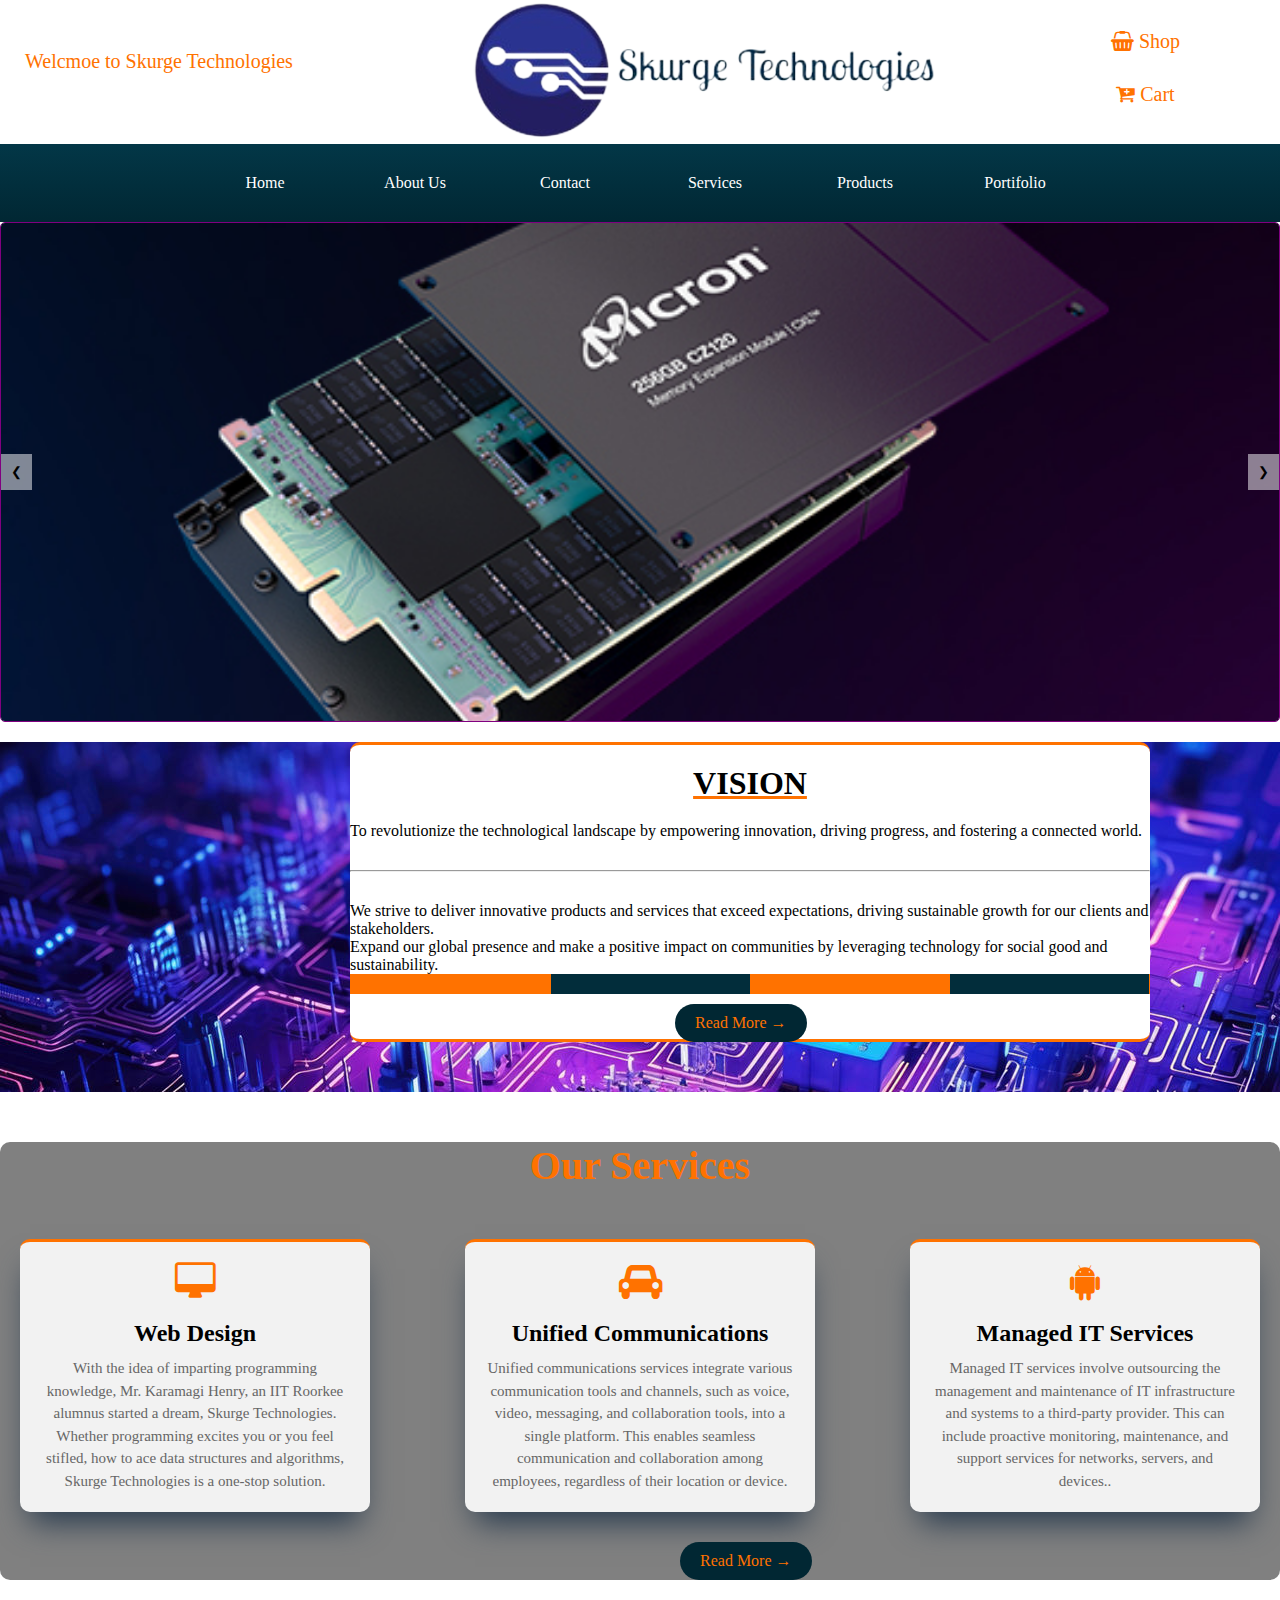
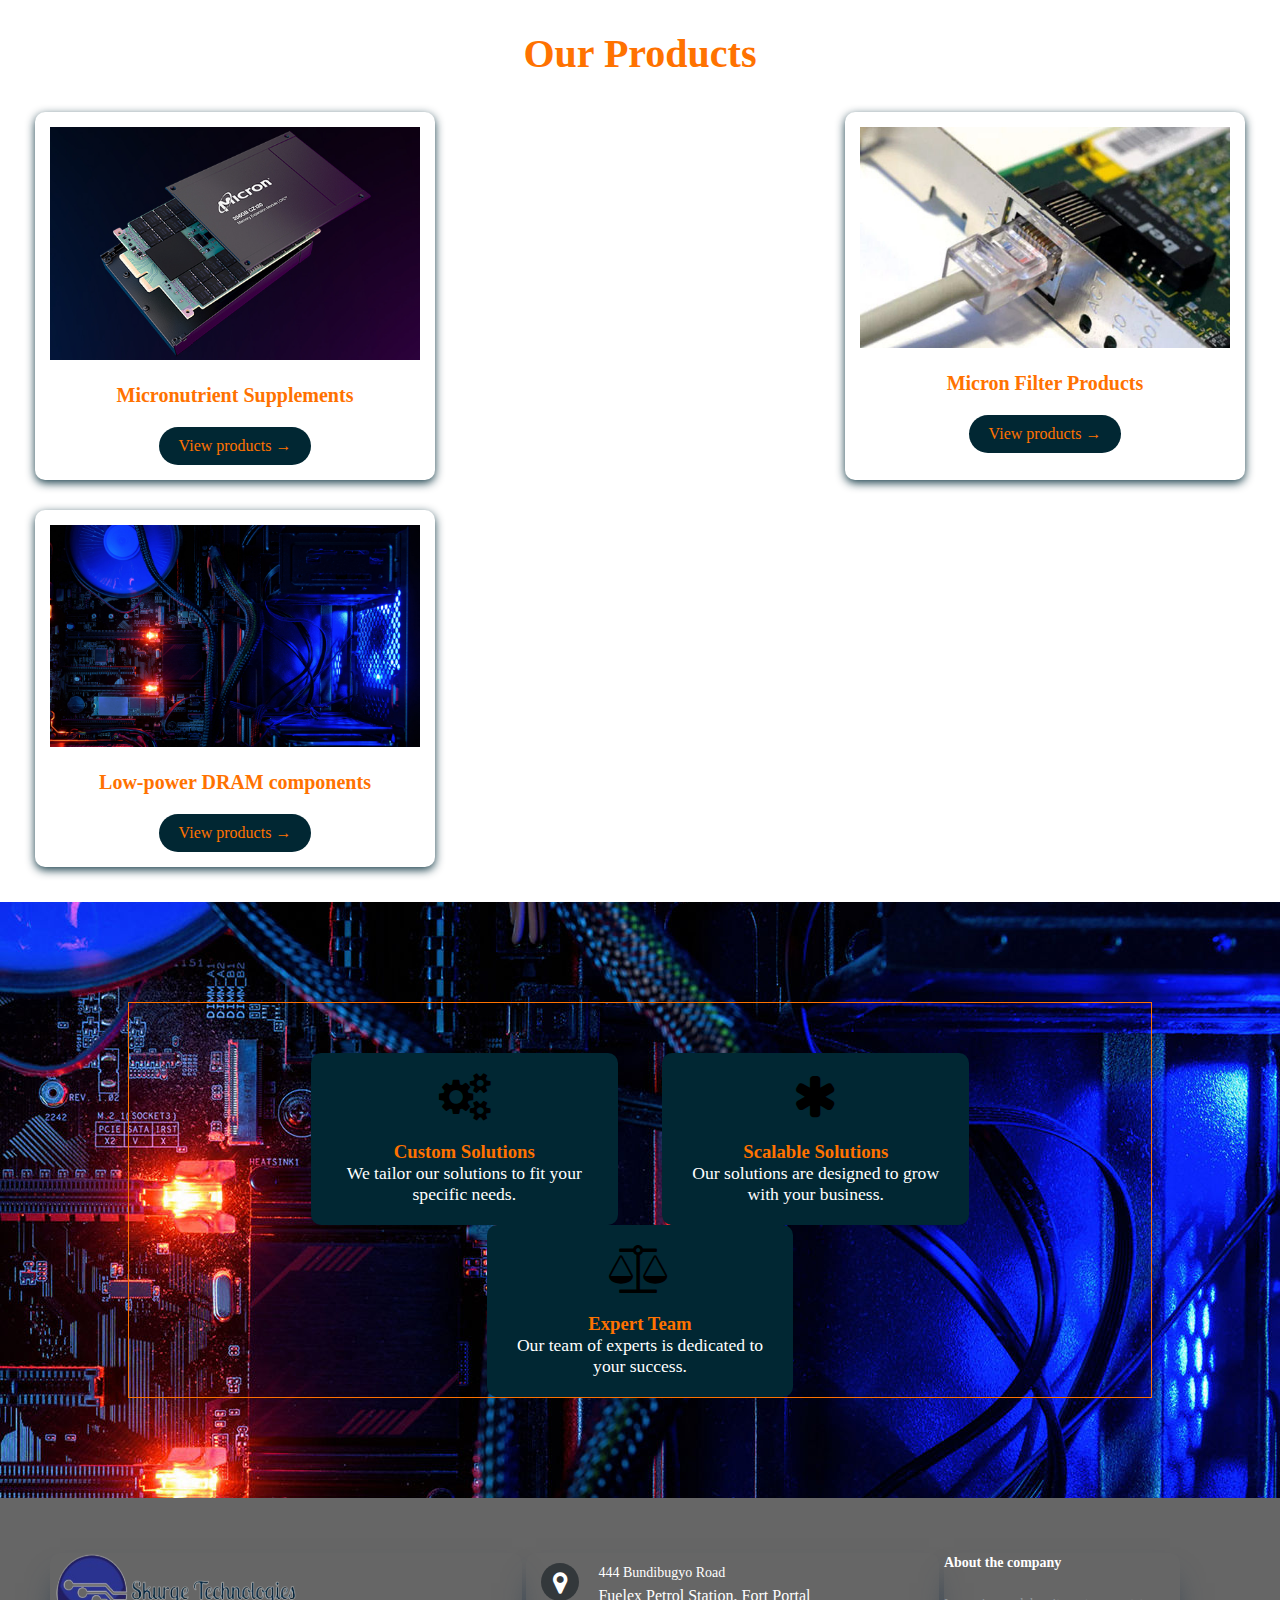
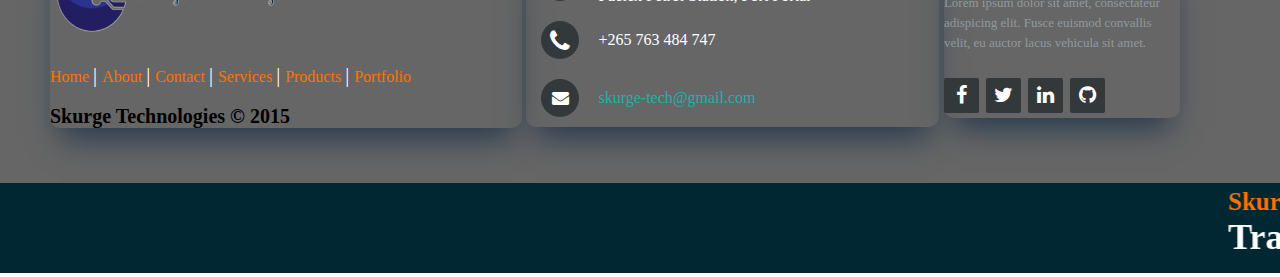
<file: www.skurge-tech.com/index.html>
<!DOCTYPE html>
<html lang="en">
<head>
    <meta charset="UTF-8">
    <meta name="viewport" content="width=device-width, initial-scale=1.0">
    <title>Skurge Technologies</title>
    <link rel="stylesheet" href="style.css">
    <link rel="stylesheet" href="vis-h.css">
    <link rel="stylesheet" href="ser-h.css">
    <link rel="stylesheet" href="pro-h.css">
    <link rel="stylesheet" href="https://cdnjs.cloudflare.com/ajax/libs/font-awesome/4.7.0/css/font-awesome.min.css">
    <link rel="stylesheet" href="https://cdnjs.cloudflare.com/ajax/libs/font-awesome/5.15.4/css/all.min.css" integrity="sha384-PrlR">
</head>
<body>

    <!-- header -->
    <header>
        <div class="header-cont cont1">
            <p>
                Welcmoe to Skurge Technologies
            </p>
        </div>
    
        <div class="logo">
            <img src="img/logo-skurge-tech.png" alt="">
        </div>
    
        <div class="header-cont cont2">
          <p><a href="single.html"><i class="fa fa-shopping-basket" aria-hidden="true"></i>  Shop</a></p>
          <p><a href="cart.html"><i class="fa fa-cart-plus" aria-hidden="true"></i>  Cart</a></p>
        </div>
        
    </header>


    <!-- nav bar -->
    <div class="nav-bar">

        <ul>
          <li class="active"><a href="index.html">Home</a></li>
          <li><a href="about.html">About Us</a>
            <div class="sub-menu">
                <ul>
                    <li><a href="about.html#abt">About</a></li>
                    <li><a href="about.html#v-m-o">Vision</a></li>
                    <li><a href="about.html#team">Team</a></li>
                </ul>
            </div>
          </li>
          <li><a href="contact.html">Contact</a></li>
          <li><a href="services.html">Services</a></li>
          <li><a href="products.html">Products</a></li>
          <li><a href="portfolio.html">Portifolio</a>
            <div class="sub-menu">
                <ul>
                  <li><a href="portfolio.html#projs">Projects</a></li>
                  <li><a href="portfolio.html#tests">Tesimonials</a></li>
                </ul>
            </div>
        </li>
        </ul>
    </div> 

    <!-- slider -->
    <section id="slider-container">
        <div class="slider-container">
            <div class="slider">

                <div class="slide">
                    <img src="img/slide/m1.png" alt="Image 1">
                </div>

                <div class="slide">
                    <img src="img/slide/m2.png" alt="Image 2">
                </div>

                <div class="slide">
                    <img src="img/slide/m3.png" alt="Image 3">
                </div>

                <div class="slide">
                    <img src="img/video-delivery.jpeg" alt="Image 4">
                </div>
            </div>
            <button class="prev" onclick="moveSlide(-1)">&#10094;</button>
            <button class="next" onclick="moveSlide(1)">&#10095;</button>
        </div>
    </section>

    <!-- vision -->
    <div class="v-m-o">
        
        <div class="vision">
            <div class="vis-head">
                <h1>VISION</h1>
            </div>

            <div class="vis-para">
                <p class="p1">To revolutionize the technological landscape by empowering innovation, driving progress, and fostering a connected world.</p>

                <hr>

                <p class="p2">We strive to deliver innovative products and services that exceed expectations, driving sustainable growth for our clients and stakeholders. <br>
                    Expand our global presence and make a positive impact on communities by leveraging technology for social good and sustainability.</p>
            </div>

            <div class="color">
                <div class="orange"></div>
                <div class="dark-teal"></div>
                <div class="orange"></div>
                <div class="dark-teal"></div>
            </div>

            <a href="about.html#v-m-o" class="view-products">Read More →</a>

        </div>

    </div>

    <!-- services -->
    <div class="container">
        <h1 class="section-heading">Our Services</h1>
        <div class="services-cards">
            <div class="services-card">
                <i class="fa fa-desktop"></i>
                <h2>Web Design</h2>
                <p>With the idea of imparting programming 
                    knowledge, Mr. Karamagi Henry, an IIT 
                    Roorkee alumnus started a dream, 
                    Skurge Technologies. Whether programming 
                    excites you or you feel stifled, 
                    how to ace data structures and 
                    algorithms, Skurge Technologies is a 
                    one-stop solution.</p>
            </div>

            <div class="services-card">
              <i class="fa fa-car" aria-hidden="true"></i>
              <h2>Unified Communications</h2>
              <p>Unified communications services integrate various communication tools and channels, such as voice, video, messaging, and collaboration tools, into a single platform. This enables seamless communication and collaboration among employees, regardless of their location or device.</p>
            </div>

            <div class="services-card">
            <i class="fa fa-android"></i>
            <h2>Managed IT Services</h2>
            <p>Managed IT services involve outsourcing the management and maintenance of IT infrastructure and systems to a third-party provider. This can include proactive monitoring, maintenance, and support services for networks, servers, and devices..</p>
            </div>

        </div>
        <a href="services.html#container" class="read-more">Read More →</a>
    </div>

    <!-- products -->
    <center>
        <h1 id="prods" class="section-heading">Our Products</h1>
    </center>

    <section class="fe-products-section">
        <div class="fe-product-card">
          <img src="img/slide/m1.png" alt="DRAM components">
          <h2>Micronutrient Supplements</h2>
          <a href="products.html#prods" class="fe-view-products">View products →</a>
        </div>
        
        <div class="fe-product-card">
          <img src="img/eth0.jpeg" alt="DRAM modules">
          <h2>Micron Filter Products</h2>
          <a href="products.html#prods" class="fe-view-products">View products →</a>
        </div>
      
        <div class="fe-product-card">
          <img src="img/chasis.jpeg" alt="Low-power DRAM components">
          <h2>Low-power DRAM components</h2>
          <a href="products.html#prods" class="fe-view-products">View products →</a>
        </div>
    </section>

    <!-- features -->
    <section class="features">
        <div class="container-h">
            <h2></h2>
            
            <div class="feature">
                <i class="fa fa-cogs"></i>
                <h3>Custom Solutions</h3>
                <p>We tailor our solutions to fit your specific needs.</p>
            </div>

            <div class="feature">
                <i class="fa fa-asterisk"></i>
                <h3>Scalable Solutions</h3>
                <p>Our solutions are designed to grow with your business.</p>
            </div>

            <div class="feature">
                <i class="fa fa-balance-scale"></i>
                <h3>Expert Team</h3>
                <p>Our team of experts is dedicated to your success.</p>
            </div>

        </div>
    </section>

    <!-- footer -->
    <footer class="footer-distributed">

        <div class="footer-left">

            <!-- <h3>Company<span>logo</span></h3> -->
            <img src="img/logo-skurge-tech.png" alt="company logo">

            <p class="footer-links">
                <a href="#" class="link-1">Home</a>
                
                <a href="#">About</a>
            
                <a href="#">Contact</a>
            
                <a href="#">Services</a>
                
                <a href="#">Products</a>
                
                <a href="#">Portfolio</a>
            </p>

            <p class="footer-company-name"><span>Skurge Technologies</span> © 2015</p>
        </div>

        <div class="footer-center">

            <div>
                <i class="fa fa-map-marker"></i>
                <p><span>444 Bundibugyo Road</span> Fuelex Petrol Station, Fort Portal</p>
            </div>

            <div>
                <i class="fa fa-phone"></i>
                <p>+265 763 484 747</p>
            </div>

            <div>
                <i class="fa fa-envelope"></i>
                <p><a href="mailto:karamagihenry911@gmail.com">skurge-tech@gmail.com</a></p>
            </div>

        </div>

        <div class="footer-right">

            <p class="footer-company-about">
                <span>About the company</span>
                Lorem ipsum dolor sit amet, consectateur adispicing elit. Fusce euismod convallis velit, eu auctor lacus vehicula sit amet.
            </p>

            <div class="footer-icons">

                <a href="#"><i class="fa fa-facebook"></i></a>
                <a href="#"><i class="fa fa-twitter" aria-hidden="true"></i></a>
                <a href="#"><i class="fa fa-linkedin"></i></a>
                <a href="#"><i class="fa fa-github"></i></a>

            </div>

        </div>

    </footer>

    <!-- marquee -->
    <div class="main"> 
        <marquee class="marq"  
                 direction="left" loop=""> 
            <div class="marq-title"> 
                Skurge Technologies 
            </div>
            
            <div class="marq-content"> 
                Transforming how the world uses information 
            </div> 
        </marquee> 
    </div>
    
    <script src="js/script.js"></script>
</body>
</html>
</file>
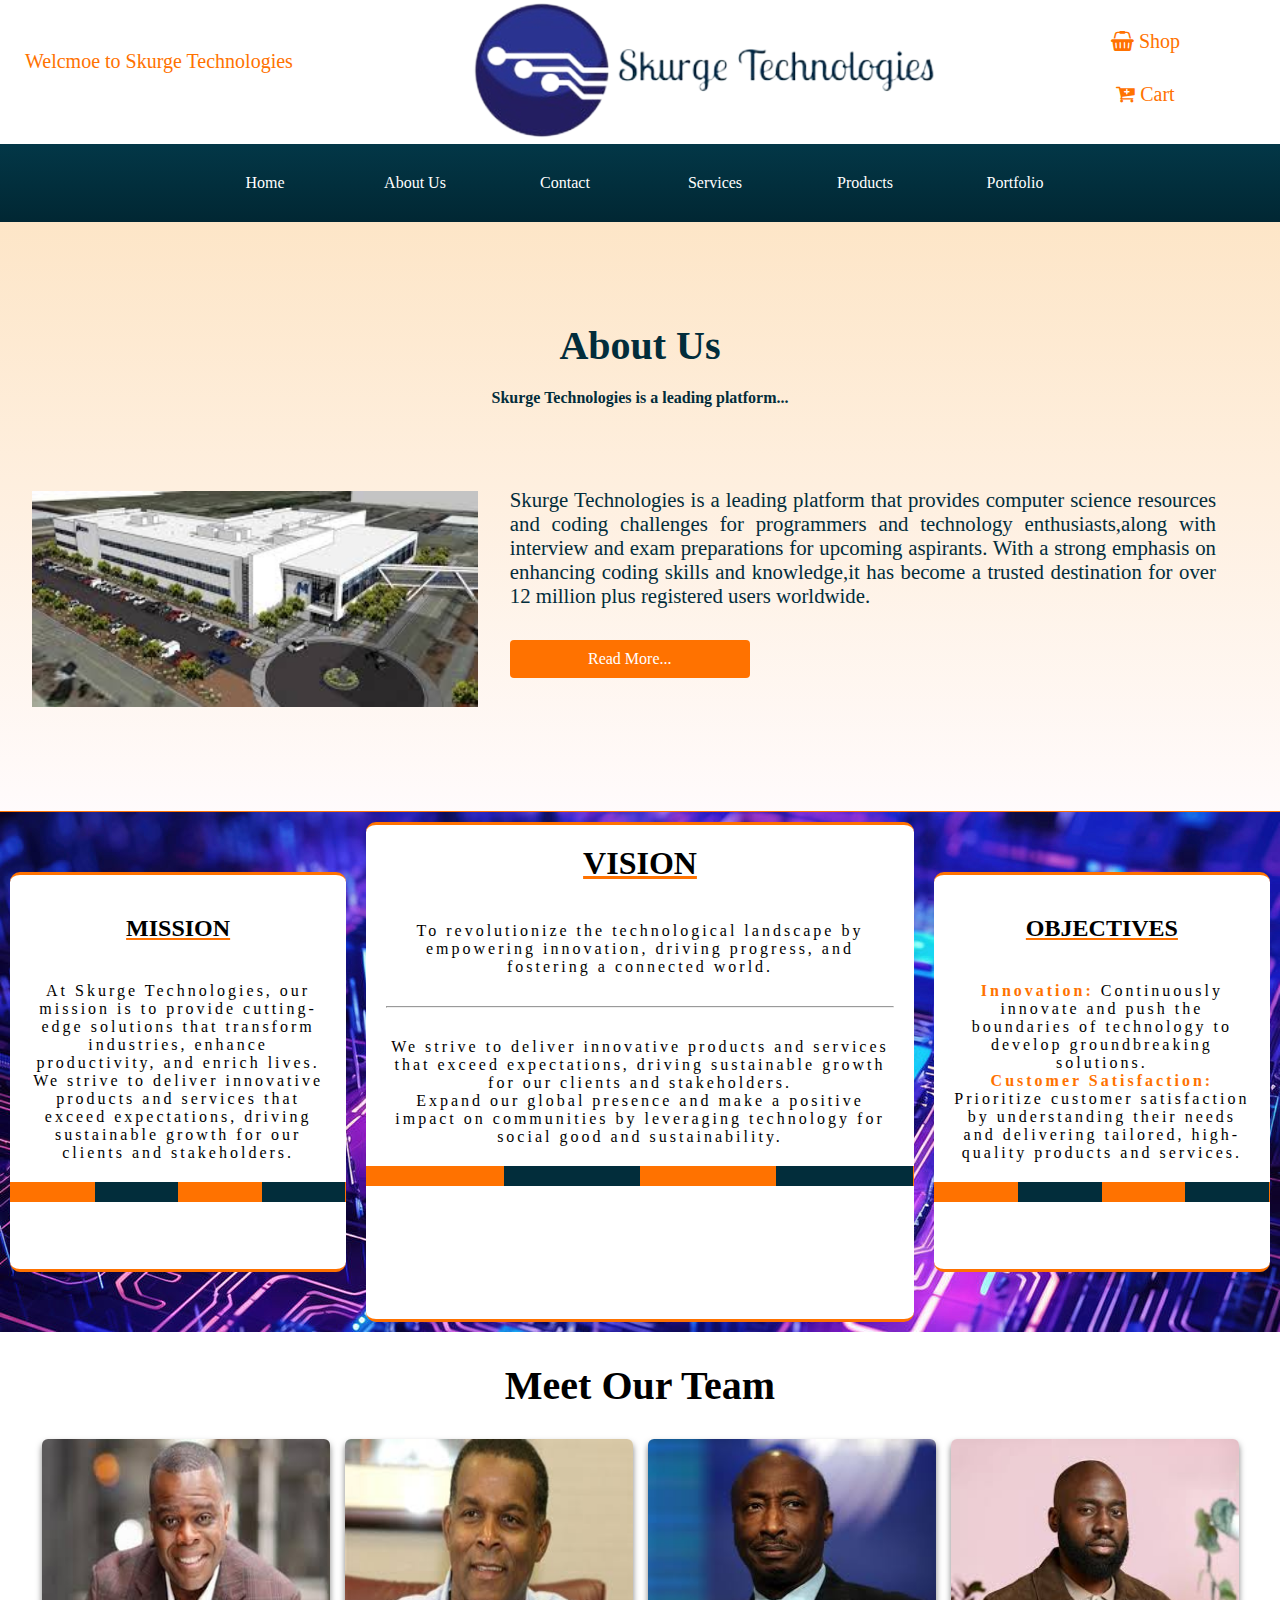
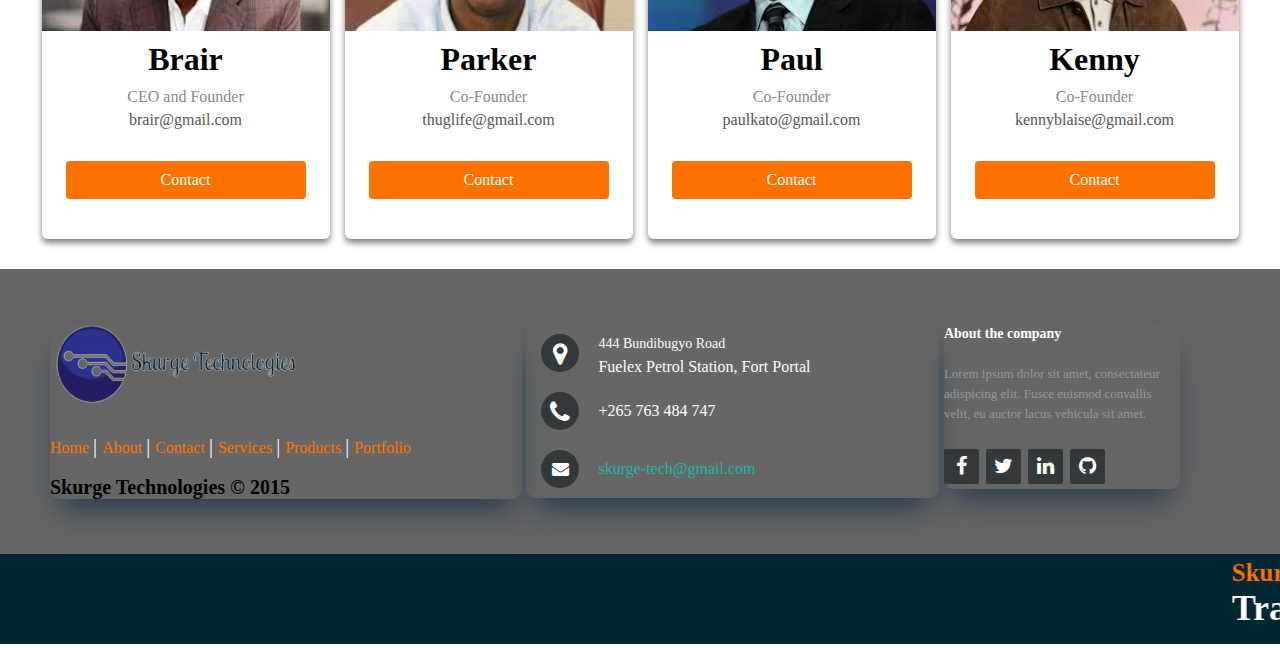
<file: www.skurge-tech.com/about.html>
<!DOCTYPE html>
<html lang="en">
<head>
    <meta charset="UTF-8">
    <meta name="viewport" content="width=device-width, initial-scale=1.0">
    <title>About Us</title>
    <link rel="stylesheet" href="style.css">
    <link rel="stylesheet" href="abt.css">
    <link rel="stylesheet" href="https://cdnjs.cloudflare.com/ajax/libs/font-awesome/4.7.0/css/font-awesome.min.css">
</head>
<body>

    <header>
        <div class="header-cont cont1">
            <p>
                Welcmoe to Skurge Technologies
            </p>
        </div>
    
        <div class="logo">
            <img src="img/logo-skurge-tech.png" alt="">
        </div>
    
        <div class="header-cont cont2">
          <p><a href="single.html"><i class="fa fa-shopping-basket" aria-hidden="true"></i>  Shop</a></p>
          <p><a href="cart.html"><i class="fa fa-cart-plus" aria-hidden="true"></i>  Cart</a></p>
        </div>
        
    </header>

    <div class="nav-bar">
        <ul>
          <li class="active"><a href="index.html">Home</a></li>
          <li><a href="about.html">About Us</a>
            <div class="sub-menu">
                <ul>
                    <li><a href="#abt">About</a></li>
                    <li><a href="#v-m-o">Vision</a></li>
                    <li><a href="#team">Team</a></li>
                </ul>
            </div>
          </li>
          <li><a href="contact.html">Contact</a></li>
          <li><a href="services.html">Services</a></li>
          <li><a href="products.html">Products</a></li>
          <li><a href="portfolio.html">Portfolio</a>
            <div class="sub-menu">
                <ul>
                  <li><a href="portfolio.html#projs">Projects</a></li>
                  <li><a href="portfolio.html#tests">Tesimonials</a></li>
                </ul>
            </div>
        </li>
        </ul>
    </div>

    <section id="abt" class="about">
        <h1>About Us</h1>
        <p style="font-weight: bold">Skurge Technologies is a leading platform...</p>
        <div class="about-info">
            <div class="about-img">
                <img src="img/build1.jpeg" alt="Skurge Technologies">
            </div>
            <div>
            <p> Skurge Technologies is a leading platform
                that provides computer science resources
                and coding challenges for programmers and
                technology enthusiasts,along with interview
                and exam preparations for upcoming aspirants.
                With a strong emphasis on enhancing coding skills
                and knowledge,it has become a trusted destination
                for over 12 million plus registered users worldwide.
            </p>
                <button class="button-abt"><a href="#v-m-o">Read More...</a></button>
            </div>
        </div>
    </section>

    <div id="v-m-o" class="v-m-o">

        <div class="mission">
            <div class="miss-head">
                <h2>MISSION</h2>
            </div>

            <div class="miss-para">
                <p>At Skurge Technologies, our mission is to provide cutting-edge solutions that transform industries, enhance productivity, and enrich lives. We strive to deliver innovative products and services that exceed expectations, driving sustainable growth for our clients and stakeholders.</p>
            </div>

            <div class="color">
                <div class="orange"></div>
                <div class="dark-teal"></div>
                <div class="orange"></div>
                <div class="dark-teal"></div>
            </div>
        </div>

        <div class="vision">
            <div class="vis-head">
                <h1>VISION</h1>
            </div>

            <div class="vis-para">
                <p class="p1">To revolutionize the technological landscape by empowering innovation, driving progress, and fostering a connected world.</p>

                <hr>

                <p class="p2">We strive to deliver innovative products and services that exceed expectations, driving sustainable growth for our clients and stakeholders. <br>
                    Expand our global presence and make a positive impact on communities by leveraging technology for social good and sustainability.
                </p>
            </div>

            <div class="color">
                <div class="orange"></div>
                <div class="dark-teal"></div>
                <div class="orange"></div>
                <div class="dark-teal"></div>
            </div>
        </div>

        <div class="objectives">
            <div class="obj-head">
                <h2>OBJECTIVES</h2>
            </div>

            <div class="obj-para">
                <p><span>Innovation:</span> Continuously innovate and push the boundaries of technology to develop groundbreaking solutions. <br>

                    <span>Customer Satisfaction:</span> Prioritize customer satisfaction by understanding their needs and delivering tailored, high-quality products and services. <br>
                </p>
            </div>

            <div class="color">
                <div class="orange"></div>
                <div class="dark-teal"></div>
                <div class="orange"></div>
                <div class="dark-teal"></div>
            </div>
        </div>

    </div>
 
    <section id="team" class="team">
        <h1>Meet Our Team</h1>
        <div class="team-cards">

            <div class="card">
                <div class="card-img">
                    <img src="img/team-faces/brair.jpeg" alt="User 1">
                </div>
                <div class="card-info">
                    <h2 class="card-name">Brair</h2>
                    <p class="card-role">CEO and Founder</p>
                    <p class="card-email">brair@gmail.com</p>
                    <p><button class="button-abt"><a href="mailto:brair@gmail.com">Contact</a></button></p>
                </div>
            </div>
 
            <!-- Card 2 -->
           
            <div class="card">
                <div class="card-img">
                    <img src="img/team-faces/parker.jpeg" alt="User 1">
                </div>
                <div class="card-info">
                    <h2 class="card-name">Parker</h2>
                    <p class="card-role">Co-Founder</p>
                    <p class="card-email">thuglife@gmail.com</p>
                    <p><button class="button-abt"><a href="mailto:thuglife@gmail.com">Contact</a></button></p>
                </div>
            </div>
           
            <!-- Card 3 -->
           
            <div class="card">
                <div class="card-img">
                    <img src="img/team-faces/paul.jpeg" alt="User 1">
                </div>
                <div class="card-info">
                    <h2 class="card-name">Paul</h2>
                    <p class="card-role">Co-Founder</p>
                    <p class="card-email">paulkato@gmail.com</p>
                    <p><button class="button-abt"><a href="mailto:paulkato@gmail.com">Contact</a></button></p>
                </div>
            </div>

            <div class="card">
                <div class="card-img">
                    <img src="img/team-faces/kenny.jpeg" alt="User 1">
                </div>
                <div class="card-info">
                    <h2 class="card-name">Kenny</h2>
                    <p class="card-role">Co-Founder</p>
                    <p class="card-email">kennyblaise@gmail.com</p>
                    <p><button class="button-abt"><a href="mailto:kennyblaise@gmail.com">Contact</a></button></p>
                </div>
            </div>
        </div>
    </section>

    <footer class="footer-distributed">

        <div class="footer-left">

            <!-- <h3>Company<span>logo</span></h3> -->
            <img src="img/logo-skurge-tech.png" alt="company logo">

            <p class="footer-links">
                <a href="#" class="link-1">Home</a>
                
                <a href="#">About</a>
            
                <a href="#">Contact</a>
            
                <a href="#">Services</a>
                
                <a href="#">Products</a>
                
                <a href="#">Portfolio</a>
            </p>

            <p class="footer-company-name"><span>Skurge Technologies</span> © 2015</p>
        </div>

        <div class="footer-center">

            <div>
                <i class="fa fa-map-marker"></i>
                <p><span>444 Bundibugyo Road</span> Fuelex Petrol Station, Fort Portal</p>
            </div>

            <div>
                <i class="fa fa-phone"></i>
                <p>+265 763 484 747</p>
            </div>

            <div>
                <i class="fa fa-envelope"></i>
                <p><a href="mailto:karamagihenry911@gmail.com">skurge-tech@gmail.com</a></p>
            </div>

        </div>

        <div class="footer-right">

            <p class="footer-company-about">
                <span>About the company</span>
                Lorem ipsum dolor sit amet, consectateur adispicing elit. Fusce euismod convallis velit, eu auctor lacus vehicula sit amet.
            </p>

            <div class="footer-icons">

                <a href="#"><i class="fa fa-facebook"></i></a>
                <a href="#"><i class="fa fa-twitter" aria-hidden="true"></i></a>
                <a href="#"><i class="fa fa-linkedin"></i></a>
                <a href="#"><i class="fa fa-github"></i></a>

            </div>

        </div>

    </footer>

    <div class="main"> 
        <marquee class="marq"  
                 direction="left" loop=""> 
            <div class="marq-title"> 
                Skurge Technologies 
            </div>
            
            <div class="marq-content"> 
                Transforming how the world uses information 
            </div> 
        </marquee> 
    </div>
</body>
</html>
</file>
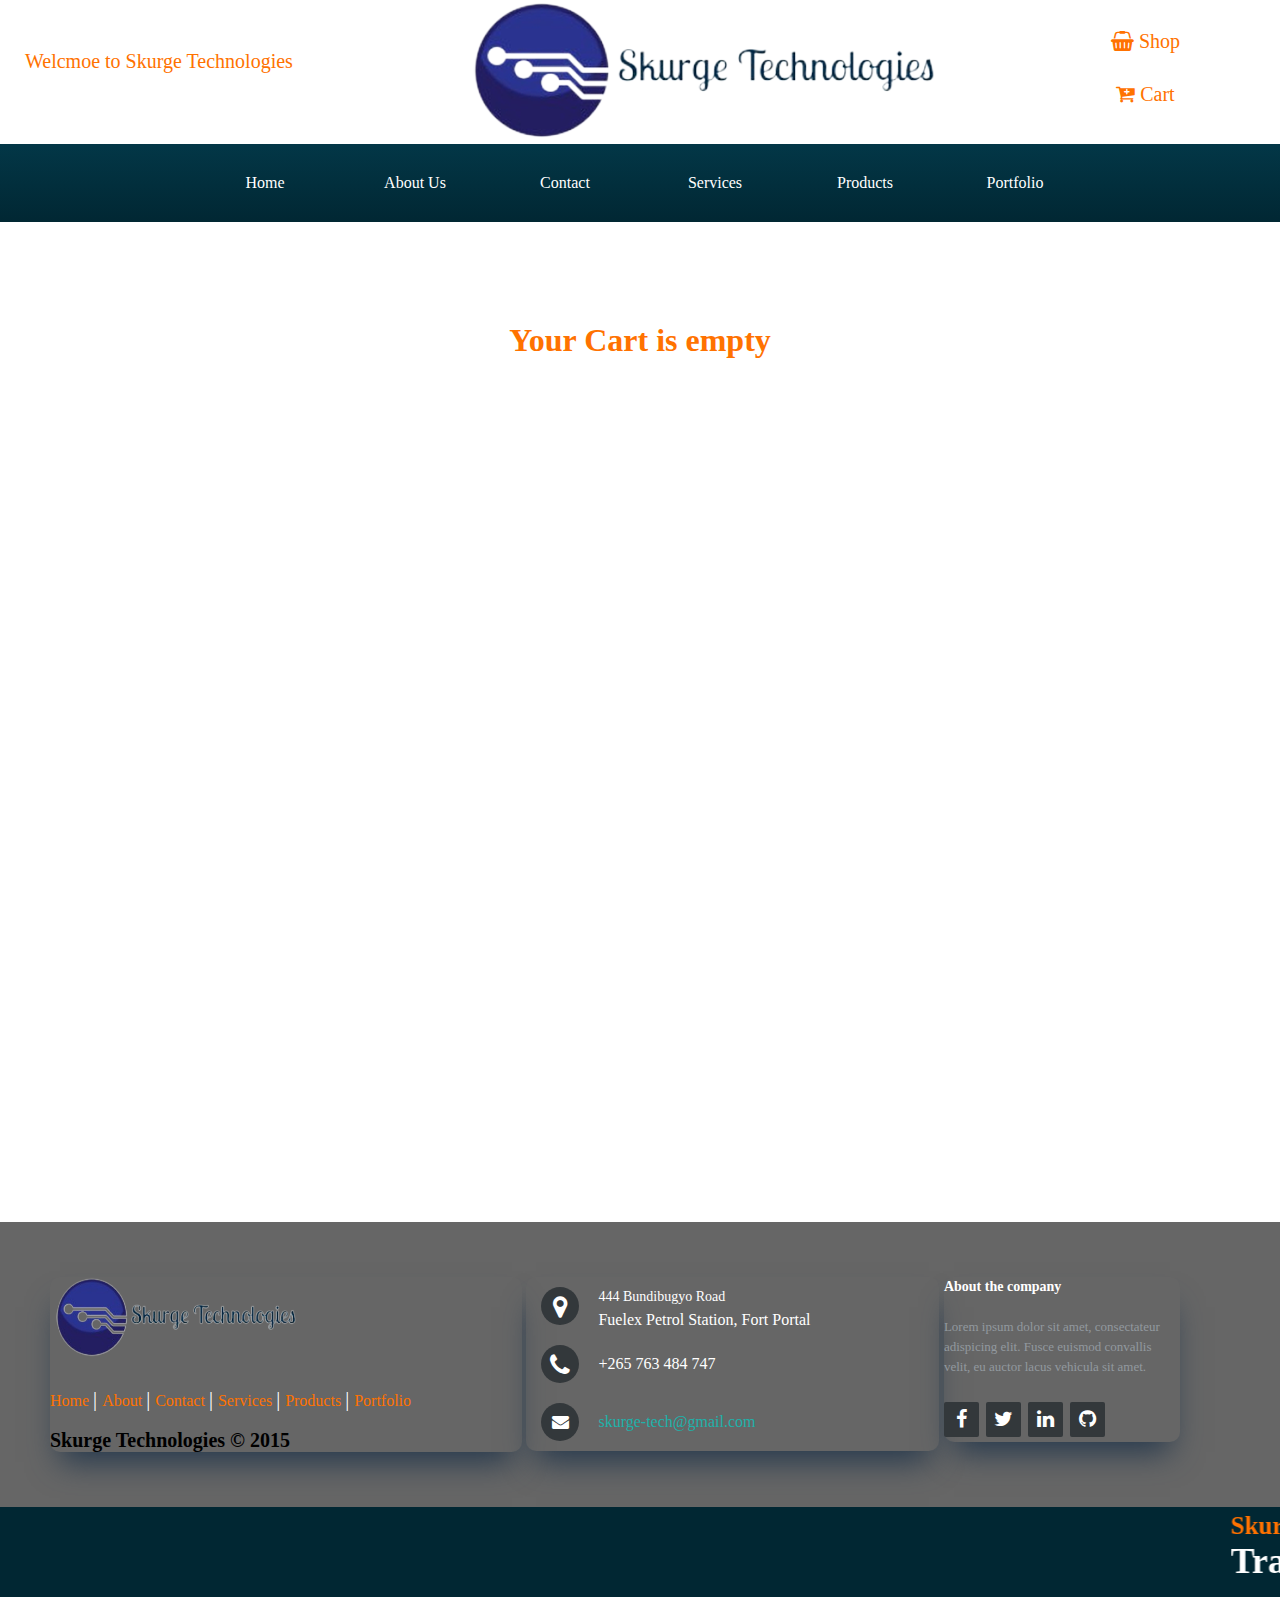
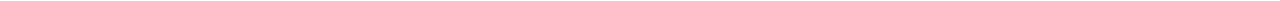
<file: www.skurge-tech.com/cart.html>
<!DOCTYPE html>
<html lang="en">
<head>
    <meta charset="UTF-8">
    <meta name="viewport" content="width=device-width, initial-scale=1.0">
    <title>Cart</title>
    <link rel="stylesheet" href="style.css">
    <link rel="stylesheet" href="cart.css">
    <link rel="stylesheet" href="https://cdnjs.cloudflare.com/ajax/libs/font-awesome/4.7.0/css/font-awesome.min.css">
</head>
<body>
    <header>
        <div class="header-cont cont1">
            <p>
                Welcmoe to Skurge Technologies
            </p>
        </div>
    
        <div class="logo">
            <img src="img/logo-skurge-tech.png" alt="">
        </div>
    
        <div class="header-cont cont2">
          <p><a href="single.html"><i class="fa fa-shopping-basket" aria-hidden="true"></i>  Shop</a></p>
          <p><a href="cart.html"><i class="fa fa-cart-plus" aria-hidden="true"></i>  Cart</a></p>
        </div>
        
    </header>
        
    <div class="nav-bar">
            <ul>
              <li class="active"><a href="index.html">Home</a></li>
              <li><a href="about.html">About Us</a>
                <div class="sub-menu">
                  <ul>
                      <li><a href="about.html#abt">About</a></li>
                      <li><a href="about.html#v-m-o">Vision</a></li>
                      <li><a href="about.html#team">Team</a></li>
                  </ul>
              </div>
              </li>
              <li><a href="contact.html">Contact</a></li>
              <li><a href="services.html">Services</a></li>
              <li><a href="products.html">Products</a></li>
              <li><a href="portfolio.html">Portfolio</a>
                <div class="sub-menu">
                  <ul>
                    <li><a href="portfolio.html#projs">Projects</a></li>
                    <li><a href="portfolio.html#tests">Tesimonials</a></li>
                  </ul>
              </div>
              </li>
            </ul>
    </div>

    <section id="main">
        <div id="container">
            <h1 id="cart-info">
                Your Cart is empty
            </h1>
        </div>
    </section>

    <!-- footer -->
    <footer class="footer-distributed">

        <div class="footer-left">

            <!-- <h3>Company<span>logo</span></h3> -->
            <img src="img/logo-skurge-tech.png" alt="company logo">

            <p class="footer-links">
                <a href="#" class="link-1">Home</a>
                
                <a href="#">About</a>
            
                <a href="#">Contact</a>
            
                <a href="#">Services</a>
                
                <a href="#">Products</a>
                
                <a href="#">Portfolio</a>
            </p>

            <p class="footer-company-name"><span>Skurge Technologies</span> © 2015</p>
        </div>

        <div class="footer-center">

            <div>
                <i class="fa fa-map-marker"></i>
                <p><span>444 Bundibugyo Road</span> Fuelex Petrol Station, Fort Portal</p>
            </div>

            <div>
                <i class="fa fa-phone"></i>
                <p>+265 763 484 747</p>
            </div>

            <div>
                <i class="fa fa-envelope"></i>
                <p><a href="mailto:karamagihenry911@gmail.com">skurge-tech@gmail.com</a></p>
            </div>

        </div>

        <div class="footer-right">

            <p class="footer-company-about">
                <span>About the company</span>
                Lorem ipsum dolor sit amet, consectateur adispicing elit. Fusce euismod convallis velit, eu auctor lacus vehicula sit amet.
            </p>

            <div class="footer-icons">

                <a href="#"><i class="fa fa-facebook"></i></a>
                <a href="#"><i class="fa fa-twitter" aria-hidden="true"></i></a>
                <a href="#"><i class="fa fa-linkedin"></i></a>
                <a href="#"><i class="fa fa-github"></i></a>

            </div>

        </div>

    </footer>

    <!-- marquee -->
    <div class="main"> 
        <marquee class="marq"  
                 direction="left" loop=""> 
            <div class="marq-title"> 
                Skurge Technologies 
            </div>
            
            <div class="marq-content"> 
                Transforming how the world uses information 
            </div> 
        </marquee> 
    </div>
</body>
</html>
</file>
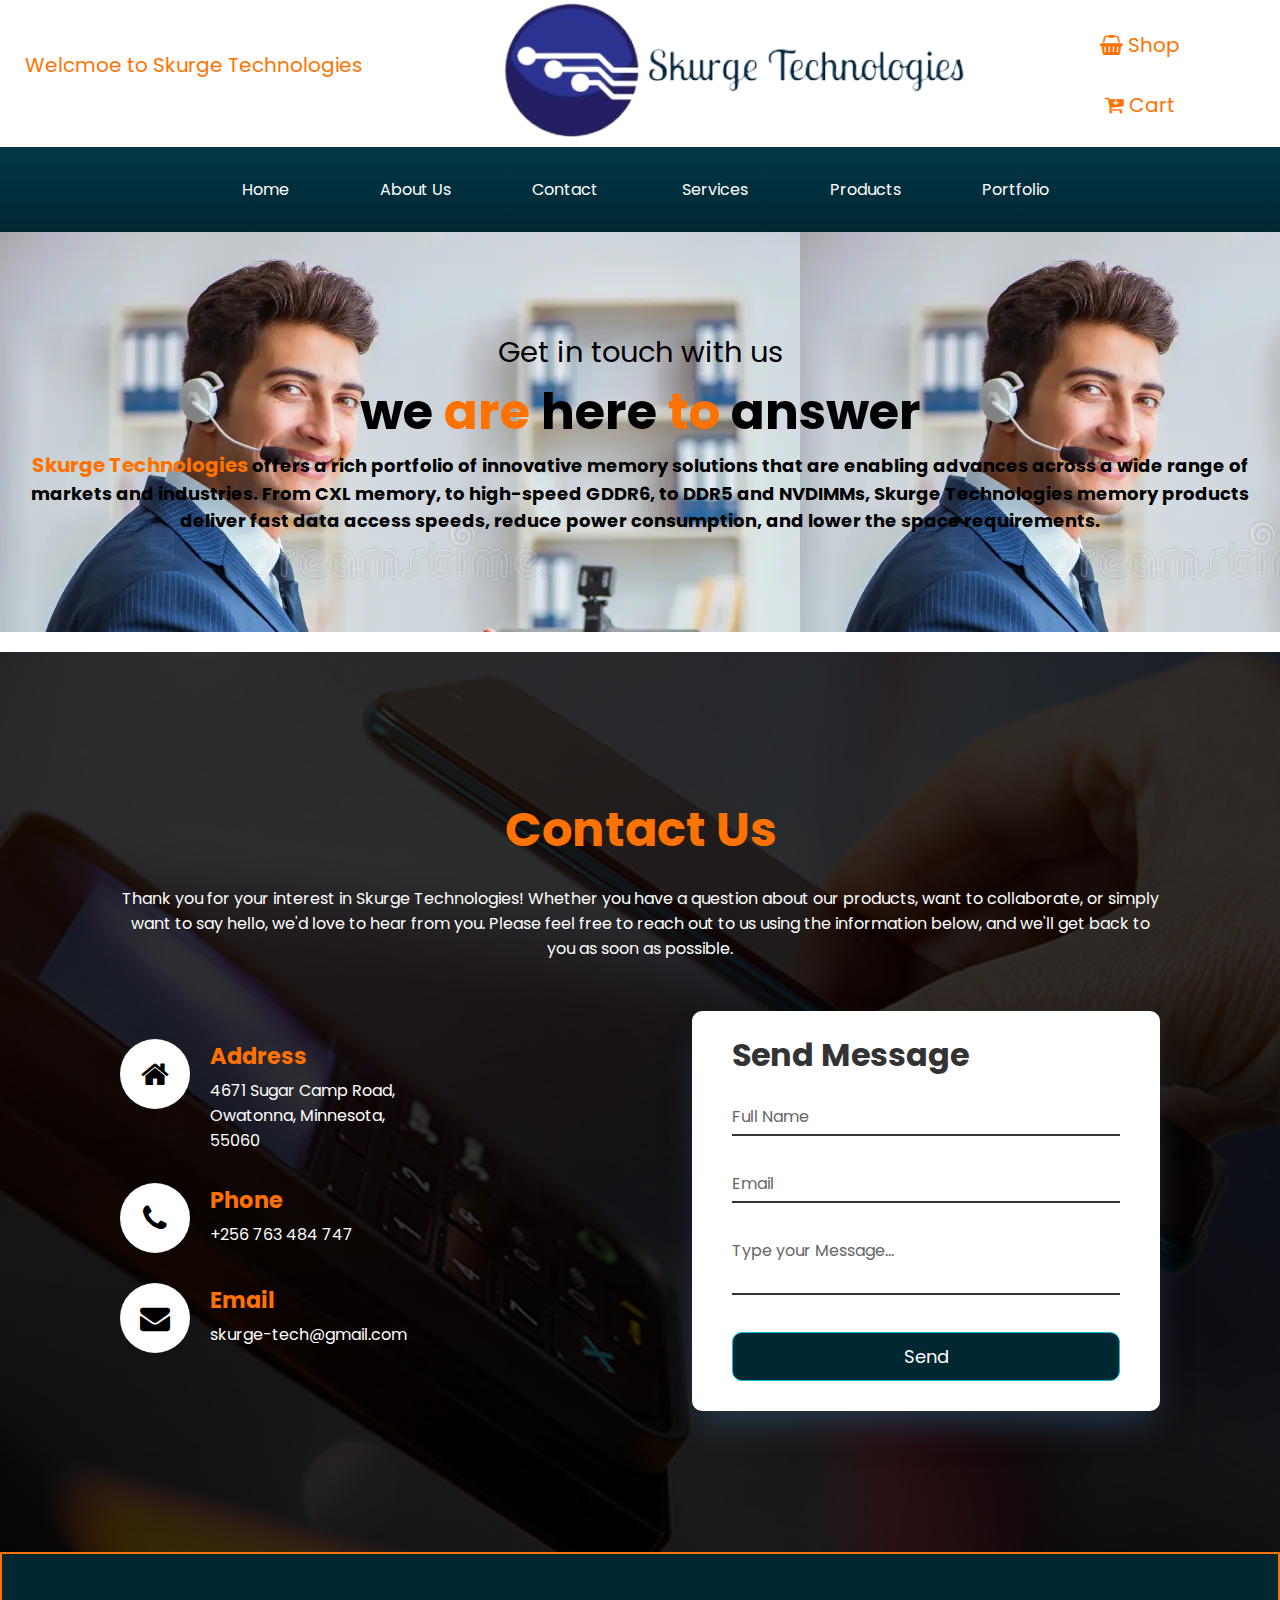
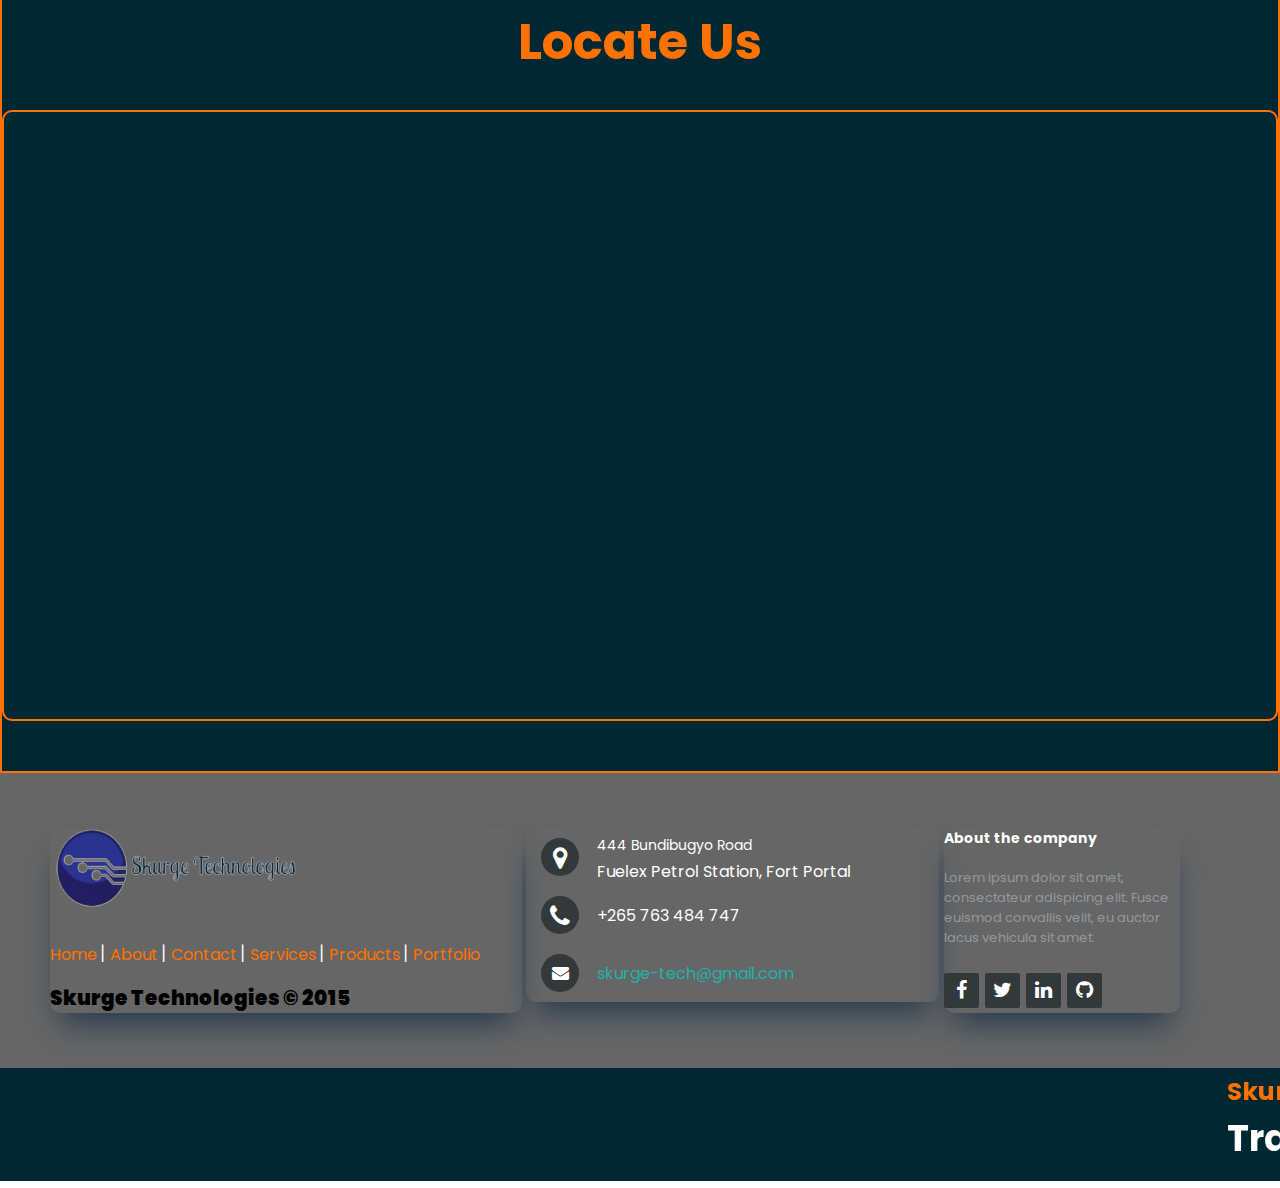
<file: www.skurge-tech.com/contact.html>
<!DOCTYPE html>
<html lang="en">
<head>
    <meta charset="UTF-8">
    <meta name="viewport" content="width=device-width, initial-scale=1.0">
    <title>Contact Us</title>
    <link rel="stylesheet" href="style.css">
    <link rel="stylesheet" href="cont.css">
    <link rel="stylesheet" href="https://cdnjs.cloudflare.com/ajax/libs/font-awesome/4.7.0/css/font-awesome.min.css">
</head>
<body>

  <header>
    <div class="header-cont cont1">
        <p>
            Welcmoe to Skurge Technologies
        </p>
    </div>

    <div class="logo">
        <img src="img/logo-skurge-tech.png" alt="">
    </div>

    <div class="header-cont cont2">
      <p><a href="single.html"><i class="fa fa-shopping-basket" aria-hidden="true"></i>  Shop</a></p>
      <p><a href="cart.html"><i class="fa fa-cart-plus" aria-hidden="true"></i>  Cart</a></p>
    </div>
    
</header>

    <div class="nav-bar">
        <ul>
          <li class="active"><a href="index.html">Home</a></li>
          <li><a href="about.html">About Us</a>
            <div class="sub-menu">
              <ul>
                  <li><a href="about.html#abt">About</a></li>
                  <li><a href="about.html#v-m-o">Vision</a></li>
                  <li><a href="about.html#team">Team</a></li>
              </ul>
          </div>
          </li>
          <li><a href="contact.html">Contact</a></li>
          <li><a href="services.html">Services</a></li>
          <li><a href="products.html">Products</a></li>
          <li><a href="portfolio.html">Portfolio</a>
            <div class="sub-menu">
              <ul>
                <li><a href="portfolio.html#projs">Projects</a></li>
                <li><a href="portfolio.html#tests">Tesimonials</a></li>
              </ul>
          </div>
          </li>
        </ul>
    </div>

    <section id="hero">
        <div class="hero-banner">
            <span class="hero-banner-pretitle">Get in touch with us</span>
            <h1 class="hero-banner-heading"><span>we</span> are <span>here</span> to <span>answer</span></h1>
            <p class="hero-banner-description"><span>Skurge Technologies</span> offers a rich portfolio of innovative memory solutions that are enabling advances across  a wide range of markets and industries. From CXL memory, to high-speed GDDR6, to DDR5 and NVDIMMs, Skurge Technologies memory products deliver fast data access speeds, reduce power consumption, and lower the space requirements. </p>
        </div>
    </section>

    <main class="cd__main">
        <section>
   
   <div class="section-header">
     <div class="container">
       <h2>Contact Us</h2>
       <p>Thank you for your interest in Skurge Technologies! Whether you have a question about our products, want to collaborate, or simply want to say hello, we'd love to hear from you. Please feel free to reach out to us using the information below, and we'll get back to you as soon as possible.</p>
     </div>
   </div>
   
   <div class="container">
     <div class="row">
       
       <div class="contact-info">
         <div class="contact-info-item">
           <div class="contact-info-icon">
             <i class="fa fa-home"></i>
           </div>
           
           <div class="contact-info-content">
             <h4>Address</h4>
             <p>4671 Sugar Camp Road,<br/> Owatonna, Minnesota, <br/>55060</p>
           </div>
         </div>
         
         <div class="contact-info-item">
           <div class="contact-info-icon">
             <i class="fa fa-phone"></i>
           </div>
           
           <div class="contact-info-content">
             <h4>Phone</h4>
             <p>+256 763 484 747</p>
           </div>
         </div>
         
         <div class="contact-info-item">
           <div class="contact-info-icon">
             <i class="fa fa-envelope"></i>
           </div>
           
           <div class="contact-info-content">
             <h4>Email</h4>
            <p>skurge-tech@gmail.com</p>
           </div>
         </div>
       </div>
       
       <div class="contact-form">
         <form action="" id="contact-form">
           <h2>Send Message</h2>
           <div class="input-box">
             <input type="text" required="true" name="">
             <span>Full Name</span>
           </div>
           
           <div class="input-box">
             <input type="email" required="true" name="">
             <span>Email</span>
           </div>
           
           <div class="input-box">
             <textarea required="true" name=""></textarea>
             <span>Type your Message...</span>
           </div>
           
           <div class="input-box">
             <input onclick="Msg()" class="submit-btn" type="submit" value="Send" name="">
           </div>
         </form>
       </div>
       
     </div>
   </div>
        </section>
     </main>

     <section id="locate">
      <h1 class="locate-head" >Locate Us</h1>

      <div id="map">
        <iframe src="https://www.google.com/maps/embed?pb=!1m14!1m12!1m3!1d3989.5598347133673!2d30.274434252318486!3d0.6522012350326463!2m3!1f0!2f0!3f0!3m2!1i1024!2i768!4f13.1!5e0!3m2!1sen!2sug!4v1713168252118!5m2!1sen!2sug" width="800" height="600" style="border:0;" allowfullscreen="" loading="lazy" referrerpolicy="no-referrer-when-downgrade"></iframe>
      </div>
     </section>

     

     <footer class="footer-distributed">

      <div class="footer-left">

          <!-- <h3>Company<span>logo</span></h3> -->
          <img src="img/logo-skurge-tech.png" alt="company logo">

          <p class="footer-links">
              <a href="#" class="link-1">Home</a>
              
              <a href="#">About</a>
          
              <a href="#">Contact</a>
          
              <a href="#">Services</a>
              
              <a href="#">Products</a>
              
              <a href="#">Portfolio</a>
          </p>

          <p class="footer-company-name"><span>Skurge Technologies</span> © 2015</p>
      </div>

      <div class="footer-center">

          <div>
              <i class="fa fa-map-marker"></i>
              <p><span>444 Bundibugyo Road</span> Fuelex Petrol Station, Fort Portal</p>
          </div>

          <div>
              <i class="fa fa-phone"></i>
              <p>+265 763 484 747</p>
          </div>

          <div>
              <i class="fa fa-envelope"></i>
              <p><a href="mailto:karamagihenry911@gmail.com">skurge-tech@gmail.com</a></p>
          </div>

      </div>

      <div class="footer-right">

          <p class="footer-company-about">
              <span>About the company</span>
              Lorem ipsum dolor sit amet, consectateur adispicing elit. Fusce euismod convallis velit, eu auctor lacus vehicula sit amet.
          </p>

          <div class="footer-icons">

              <a href="#"><i class="fa fa-facebook"></i></a>
              <a href="#"><i class="fa fa-twitter" aria-hidden="true"></i></a>
              <a href="#"><i class="fa fa-linkedin"></i></a>
              <a href="#"><i class="fa fa-github"></i></a>

          </div>

      </div>

  </footer>

  <div class="main"> 
      <marquee class="marq"  
               direction="left" loop=""> 
          <div class="marq-title"> 
              Skurge Technologies 
          </div>
          
          <div class="marq-content"> 
              Transforming how the world uses information 
          </div> 
      </marquee> 
  </div>





  <script src="buttonFunctions.js"></script>
</body>
</html>
</file>
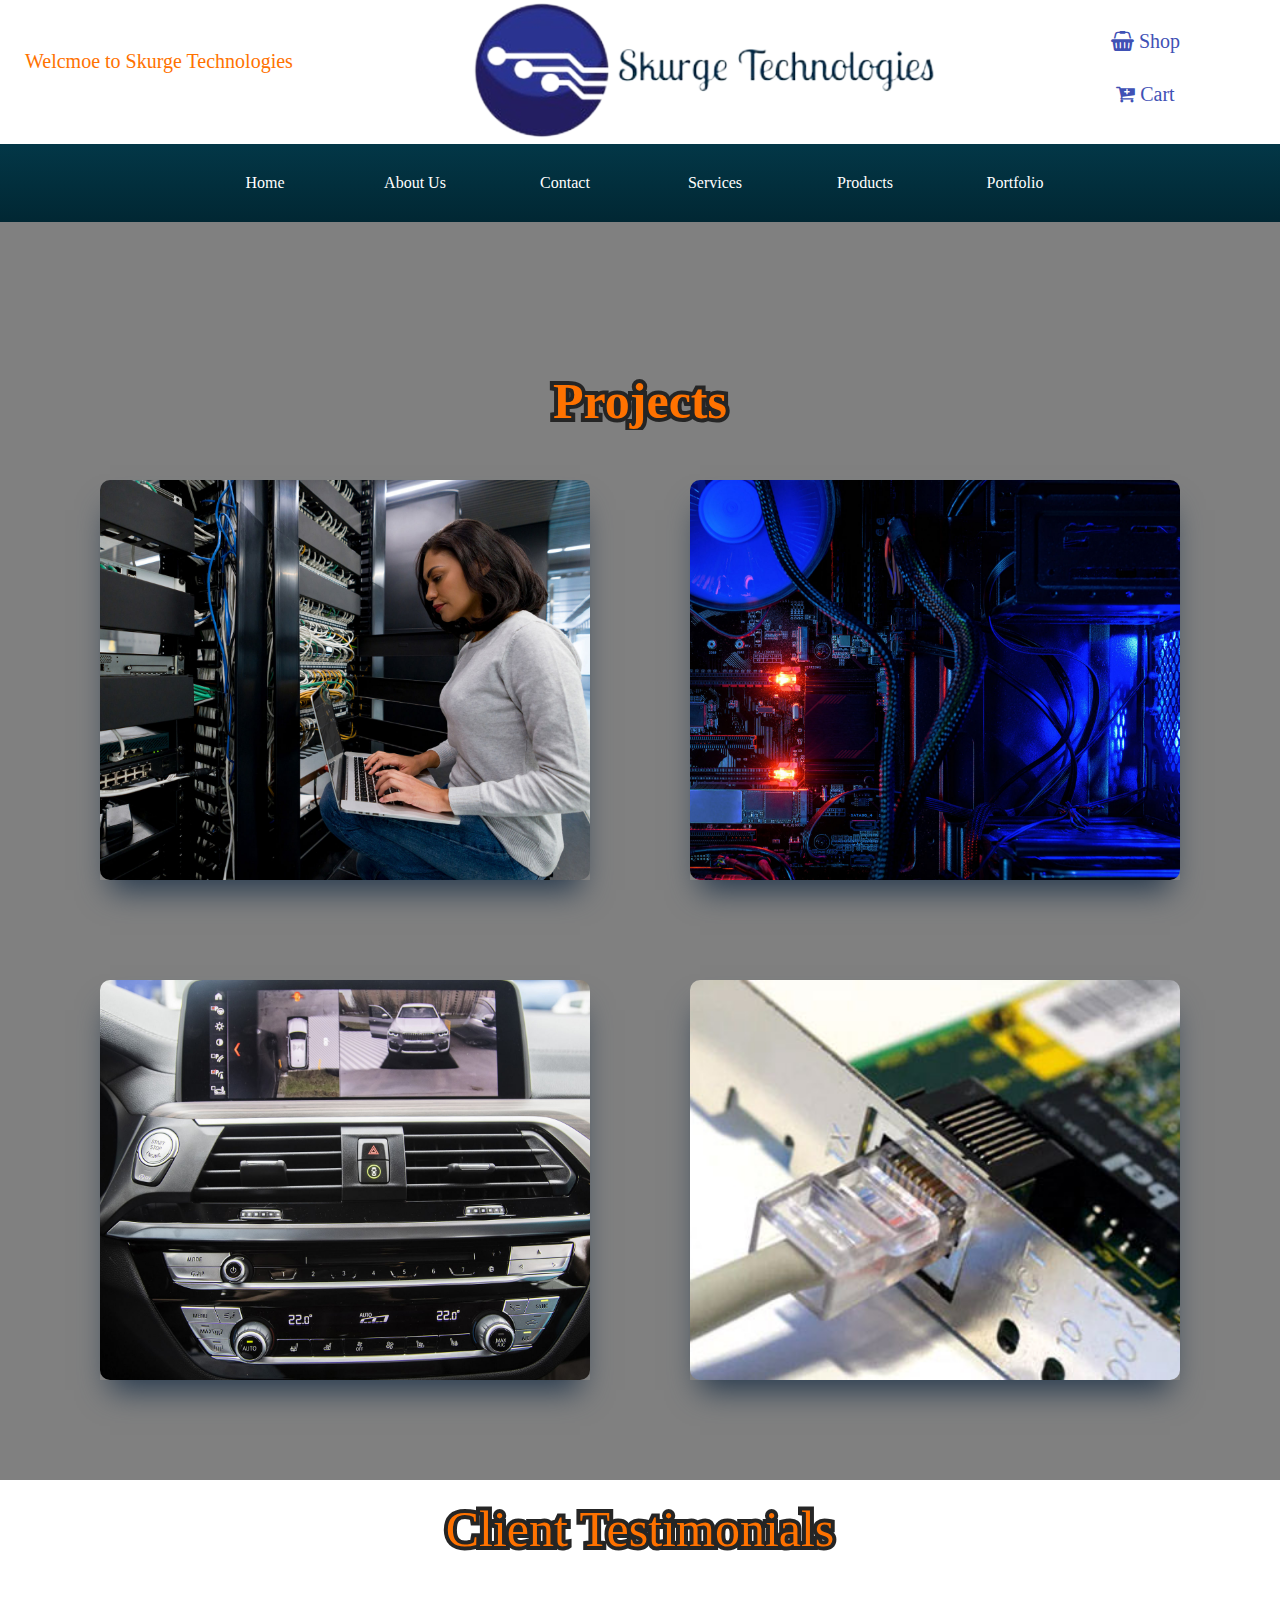
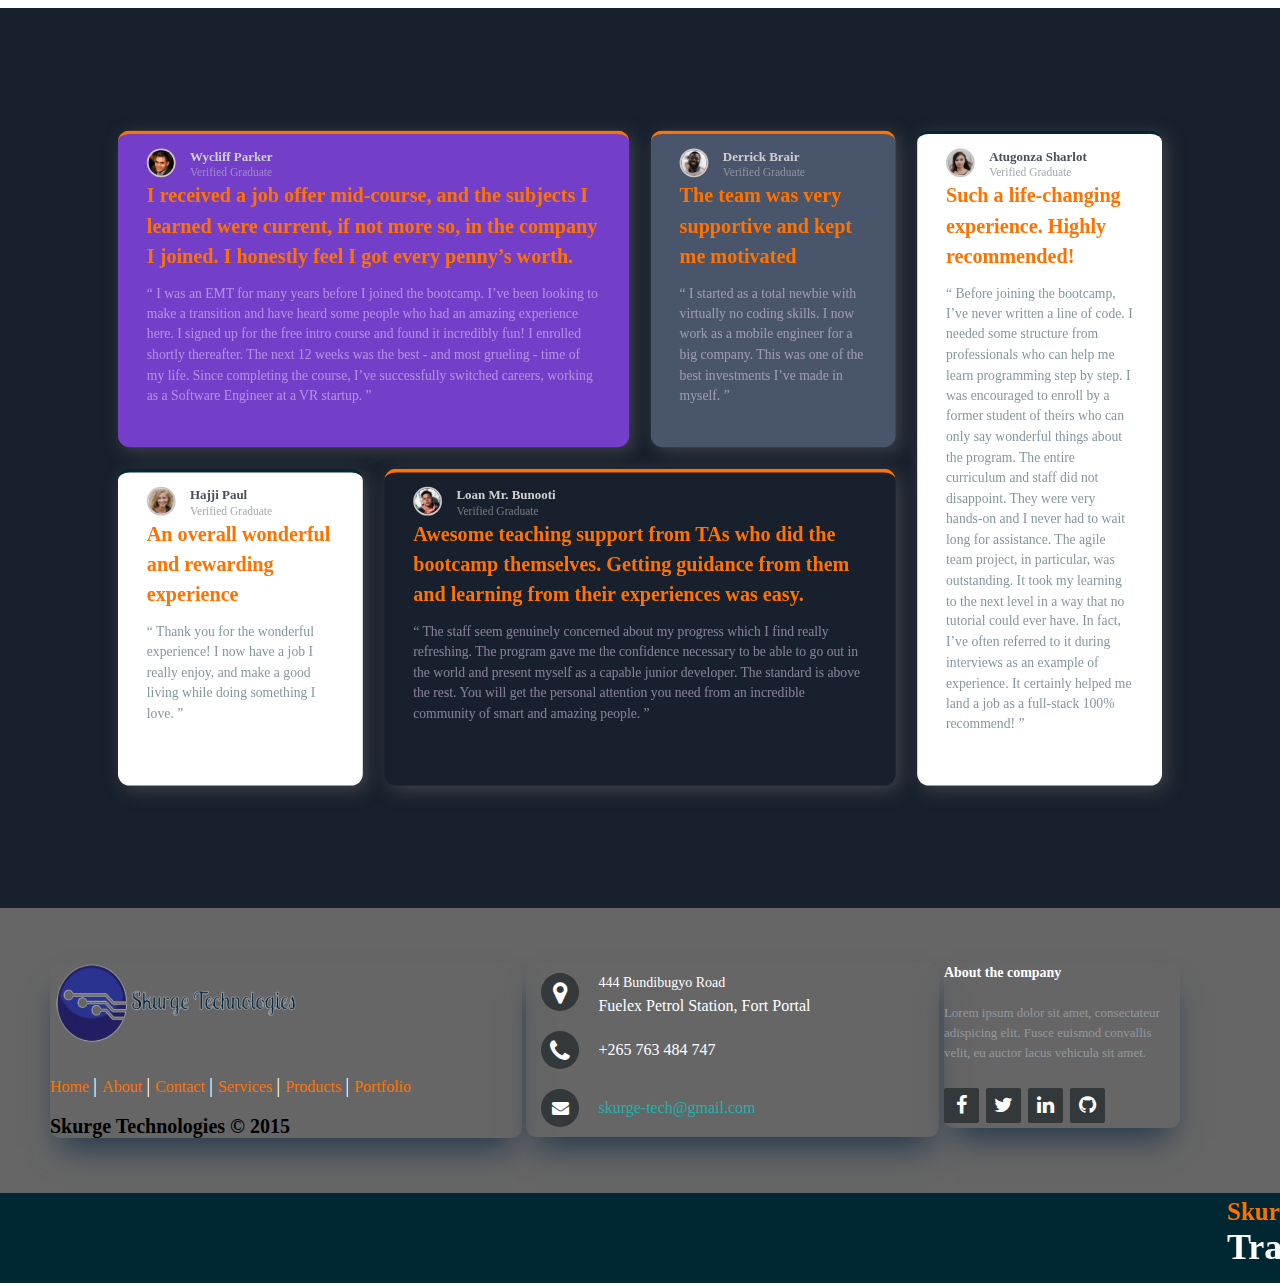
<file: www.skurge-tech.com/portfolio.html>
<!DOCTYPE html>
<html lang="en">
<head>
    <meta charset="UTF-8">
    <meta name="viewport" content="width=device-width, initial-scale=1.0">
    <title>Portfolio</title>
    <link rel="stylesheet" href="style.css">
    <link rel="stylesheet" href="port.css">
    <link rel="stylesheet" href="https://cdnjs.cloudflare.com/ajax/libs/font-awesome/4.7.0/css/font-awesome.min.css">
</head>
<body>

  <header>
    <div class="header-cont cont1">
        <p>
            Welcmoe to Skurge Technologies
        </p>
    </div>

    <div class="logo">
        <img src="img/logo-skurge-tech.png" alt="">
    </div>

    <div class="header-cont cont2">
      <p><a href="single.html"><i class="fa fa-shopping-basket" aria-hidden="true"></i>  Shop</a></p>
      <p><a href="cart.html"><i class="fa fa-cart-plus" aria-hidden="true"></i>  Cart</a></p>
    </div>
    
</header>

    <div class="nav-bar">
        <ul>
          <li class="active"><a href="index.html">Home</a></li>
          <li><a href="about.html">About Us</a>
              <div class="sub-menu">
                  <ul>
                      <li><a href="about.html#abt">About</a></li>
                      <li><a href="about.html#v-m-o">Vision</a></li>
                      <li><a href="about.html#team">Team</a></li>
                  </ul>
              </div>
          </li>
          <li><a href="contact.html">Contact</a></li>
          <li><a href="services.html">Services</a></li>
          <li><a href="products.html">Products</a></li>
          <li><a href="portfolio.html">Portfolio</a>
            <div class="sub-menu">
                <ul>
                  <li><a href="#projs">Projects</a></li>
                  <li><a href="#tests">Tesimonials</a></li>
                </ul>
            </div>
          </li>
        </ul>
    </div>

    <section id="projs" class="project-section active">
      <h1 class="project-heading">Projects</h1>
      <div class="project-container">
          <div class="project-card">
              <img src="img/ip-routing.jpeg" class="project-img" alt="">
              <div class="project-content">
                  <h1 class="project-title">Network Monitoring and Management System</h1>
                  <p class="project-info">
                    Develop a comprehensive system for monitoring and managing network infrastructure, including real-time monitoring of network traffic, and device health.
                  </p>
                  <div class="project-btn-grp">
                      <button class="project-btn github" ><a href="https://github.com/Henrico911/web-graphics.git">github repo</a> </button>
                      <button class="project-btn live">see live</button>
                  </div>
              </div>
          </div>
  
          <div class="project-card">
              <img src="img/chasis.jpeg" class="project-img" alt="">
              <div class="project-content">
                  <h1 class="project-title">NetLink Connect</h1>
                  <p class="project-info">
                    Allowing users to set up and configure network connections, including establishing protocols, IP addresses, and security settings.
                  </p>
                  <div class="project-btn-grp">
                    <button class="project-btn github" ><a href="https://github.com/Henrico911/web-graphics.git">github repo</a> </button>
                      <button class="project-btn live">see live</button>
                  </div>
              </div>
          </div>
  
          <div class="project-card">
              <img src="img/odb2.jpeg" class="project-img" alt="">
              <div class="project-content">
                  <h1 class="project-title">Real-Time Diagnostic Tool</h1>
                  <p class="project-info">
                    A diagnostic tool that connects to the vehicle's OBD2 port and provides real-time monitoring of engine performance, emissions, and system health. 
                  </p>
                  <div class="project-btn-grp">
                    <button class="project-btn github" ><a href="https://github.com/Henrico911/web-graphics.git">github repo</a> </button>
                      <button class="project-btn live">see live</button>
                  </div>
              </div>
          </div>
  
          <div class="project-card">
              <img src="img/eth0.jpeg" class="project-img" alt="">
              <div class="project-content">
                  <h1 class="project-title">Ethernet-based Home Automation System</h1>
                  <p class="project-info">
                    a home automation system that utilizes Ethernet connections for communication between devices, allowing homeowners to control lighting.
                  </p>
                  <div class="project-btn-grp">
                    <button class="project-btn github" ><a href="https://github.com/Henrico911/web-graphics.git">github repo</a> </button>
                      <button class="project-btn live">see live</button>
                  </div>
              </div>
          </div>
  
      </div>
  </section>

  <center class="project-heading">Client Testimonials</center>

    <div id="tests" class="outerdiv">        
        <div class="innerdiv">
            <!-- div1 -->
            <div class="div1 eachdiv">
            <div class="userdetails">
              <div class="imgbox">
                <img src="img/testimonials/image-daniel.jpg" alt="">
              </div>
              <div class="detbox">
                <p class="name">Wycliff Parker</p>
                <p class="designation">Verified Graduate</p>
              </div>
            </div>
            <div class="review">
              <h4>I received a job offer mid-course, and the subjects I learned were current, if not more so, in the company I joined. I honestly feel I got every penny’s worth.</h4>
              <p>“ I was an EMT for many years before I joined the bootcamp. I’ve been looking to make a transition and have heard some people who had an amazing experience here. I signed up for the free intro course and found it incredibly fun! I enrolled shortly thereafter. The next 12 weeks was the best - and most grueling - time of my life. Since completing the course, I’ve successfully switched careers, working as a Software Engineer at a VR startup. ”</p>
            </div>
            </div>

            <!-- div2 -->
            <div class="div2 eachdiv">
            <div class="userdetails">
              <div class="imgbox">
                <img src="img/testimonials/image-jonathan.jpg" alt="">
              </div>
              <div class="detbox">
                <p class="name">Derrick Brair</p>
                <p class="designation">Verified Graduate</p>
              </div>
            </div>
            <div class="review">
              <h4>The team was very supportive and kept me motivated</h4>
            <p>“ I started as a total newbie with virtually no coding skills. I now work as a mobile engineer for a big company. This was one of the best investments I’ve made in myself. ”</p>
            </div>
            </div>

            <!-- div3 -->
            <div class="div3 eachdiv">
            <div class="userdetails">
              <div class="imgbox">
                <img src="img/testimonials/image-kira.jpg" alt="">
              </div>
              <div class="detbox">
                <p class="name dark">Atugonza Sharlot</p>
                <p class="designation dark">Verified Graduate</p>
              </div>
            </div>
            <div class="review dark">
              <h4>Such a life-changing experience. Highly recommended!</h4>
              <p>“ Before joining the bootcamp, I’ve never written a line of code. I needed some structure from professionals who can help me learn programming step by step. I was encouraged to enroll by a former student of theirs who can only say wonderful things about the program. The entire curriculum and staff did not disappoint. They were very hands-on and I never had to wait long for assistance. The agile team project, in particular, was outstanding. It took my learning to the next level in a way that no tutorial could ever have. In fact, I’ve often referred to it during interviews as an example of experience. It certainly helped me land a job as a full-stack 100% recommend! ”</p>
            </div>
            </div>

            <!-- div4 -->
            <div class="div4 eachdiv">
            <div class="userdetails">
              <div class="imgbox">
                <img src="img/testimonials/image-jeanette.jpg" alt="">
              </div>
              <div class="detbox">
                <p class="name dark">Hajji Paul</p>
                <p class="designation dark">Verified Graduate</p>
              </div>
            </div>
            <div class="review dark">
              <h4>An overall wonderful and rewarding experience</h4>
            <p>“ Thank you for the wonderful experience! I now have a job I really enjoy, and make a good living while doing something I love. ”</p>
            </div>
            </div>

            <!-- div5 -->
            <div class="div5 eachdiv">
            <div class="userdetails">
              <div class="imgbox">
                <img src="img/testimonials/image-patrick.jpg" alt="">
              </div>
              <div class="detbox">
                <p class="name">Loan Mr. Bunooti</p>
                <p class="designation">Verified Graduate</p>
              </div>
            </div>
            <div class="review">
              <h4>Awesome teaching support from TAs who did the bootcamp themselves. Getting guidance from them and learning from their experiences was easy.</h4>
            <p>“ The staff seem genuinely concerned about my progress which I find really refreshing. The program gave me the confidence necessary to be able to go out in the world and present myself as a capable junior developer. The standard is above the rest. You will get the personal attention you need from an incredible community of smart and amazing people. ”</p>
            </div>
            </div>
        </div>
    </div>

    <footer class="footer-distributed">

      <div class="footer-left">

          <!-- <h3>Company<span>logo</span></h3> -->
          <img src="img/logo-skurge-tech.png" alt="company logo">

          <p class="footer-links">
              <a href="#" class="link-1">Home</a>
              
              <a href="#">About</a>
          
              <a href="#">Contact</a>
          
              <a href="#">Services</a>
              
              <a href="#">Products</a>
              
              <a href="#">Portfolio</a>
          </p>

          <p class="footer-company-name"><span>Skurge Technologies</span> © 2015</p>
      </div>

      <div class="footer-center">

          <div>
              <i class="fa fa-map-marker"></i>
              <p><span>444 Bundibugyo Road</span> Fuelex Petrol Station, Fort Portal</p>
          </div>

          <div>
              <i class="fa fa-phone"></i>
              <p>+265 763 484 747</p>
          </div>

          <div>
              <i class="fa fa-envelope"></i>
              <p><a href="mailto:karamagihenry911@gmail.com">skurge-tech@gmail.com</a></p>
          </div>

      </div>

      <div class="footer-right">

          <p class="footer-company-about">
              <span>About the company</span>
              Lorem ipsum dolor sit amet, consectateur adispicing elit. Fusce euismod convallis velit, eu auctor lacus vehicula sit amet.
          </p>

          <div class="footer-icons">

              <a href="#"><i class="fa fa-facebook"></i></a>
              <a href="#"><i class="fa fa-twitter" aria-hidden="true"></i></a>
              <a href="#"><i class="fa fa-linkedin"></i></a>
              <a href="#"><i class="fa fa-github"></i></a>

          </div>

      </div>

  </footer>

  <div class="main"> 
      <marquee class="marq"  
               direction="left" loop=""> 
          <div class="marq-title"> 
              Skurge Technologies 
          </div>
          
          <div class="marq-content"> 
              Transforming how the world uses information 
          </div> 
      </marquee> 
  </div>

    
</body>
</html>
</file>
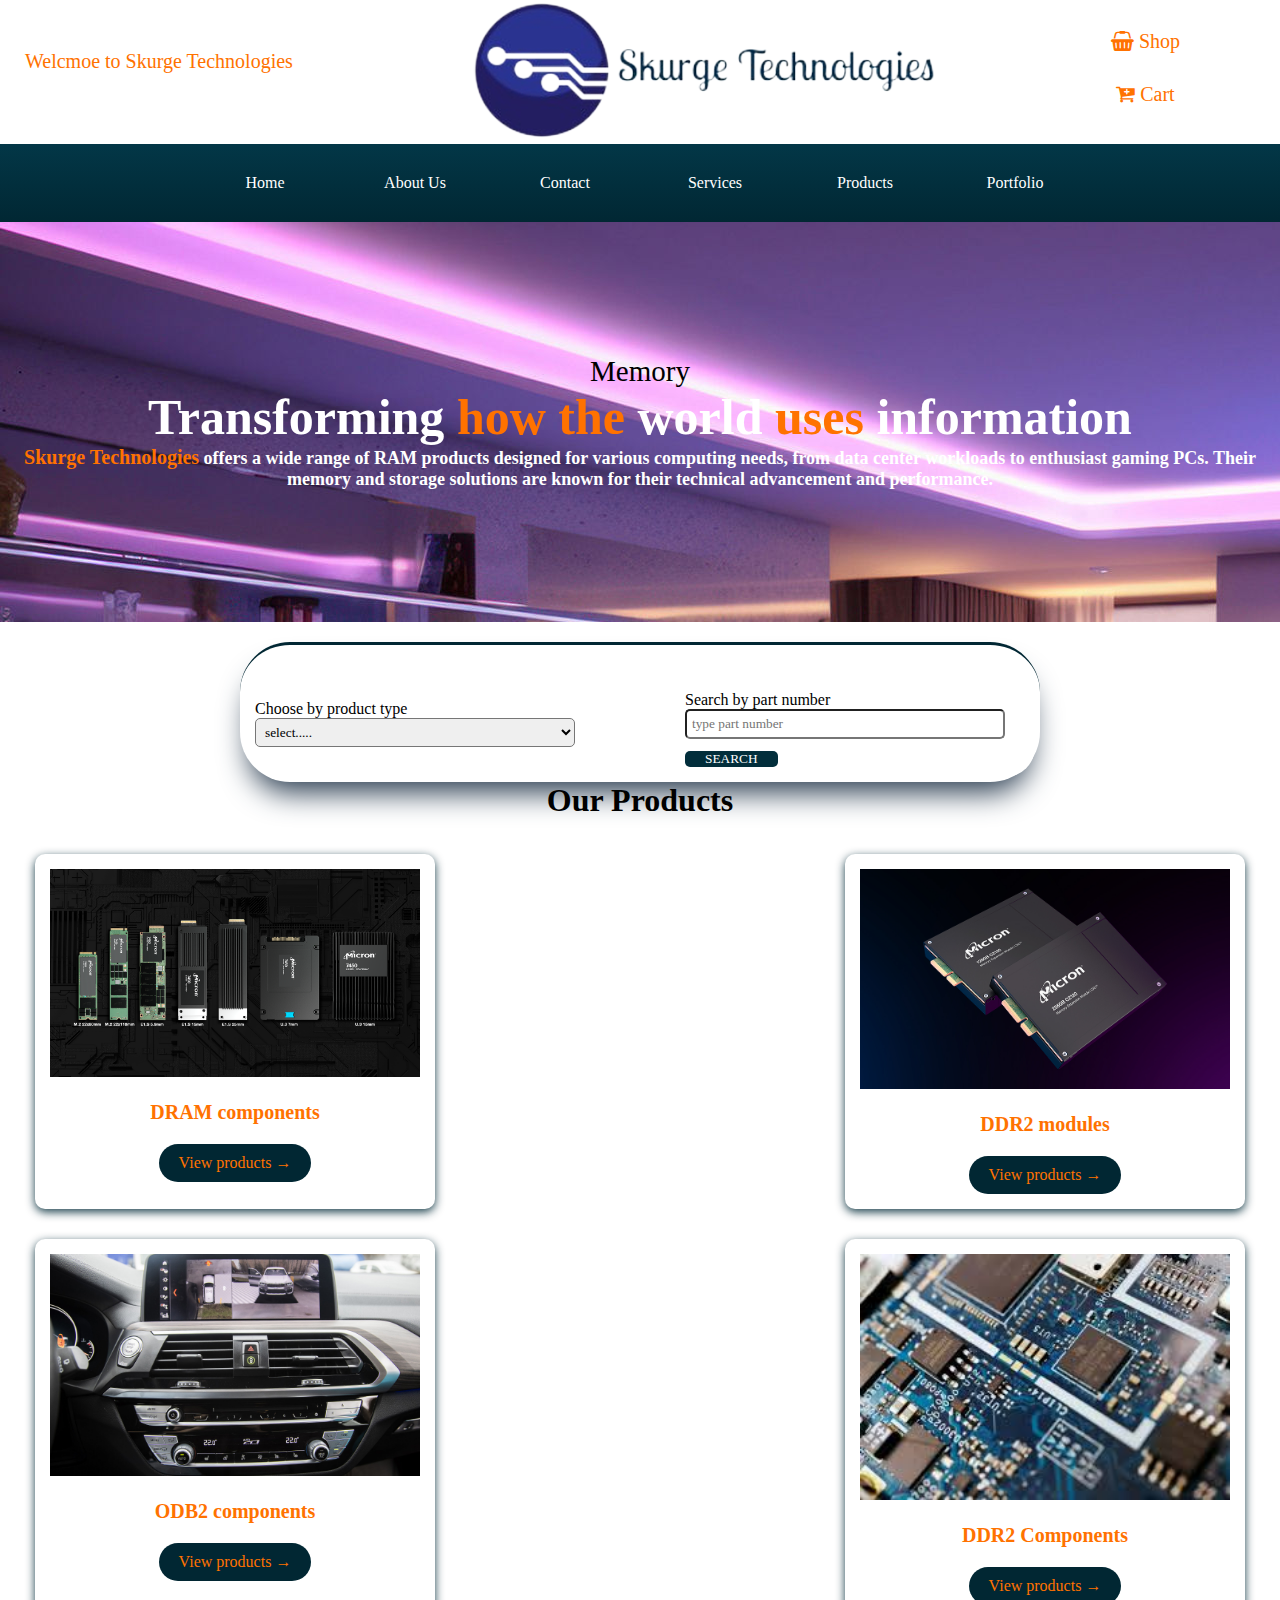
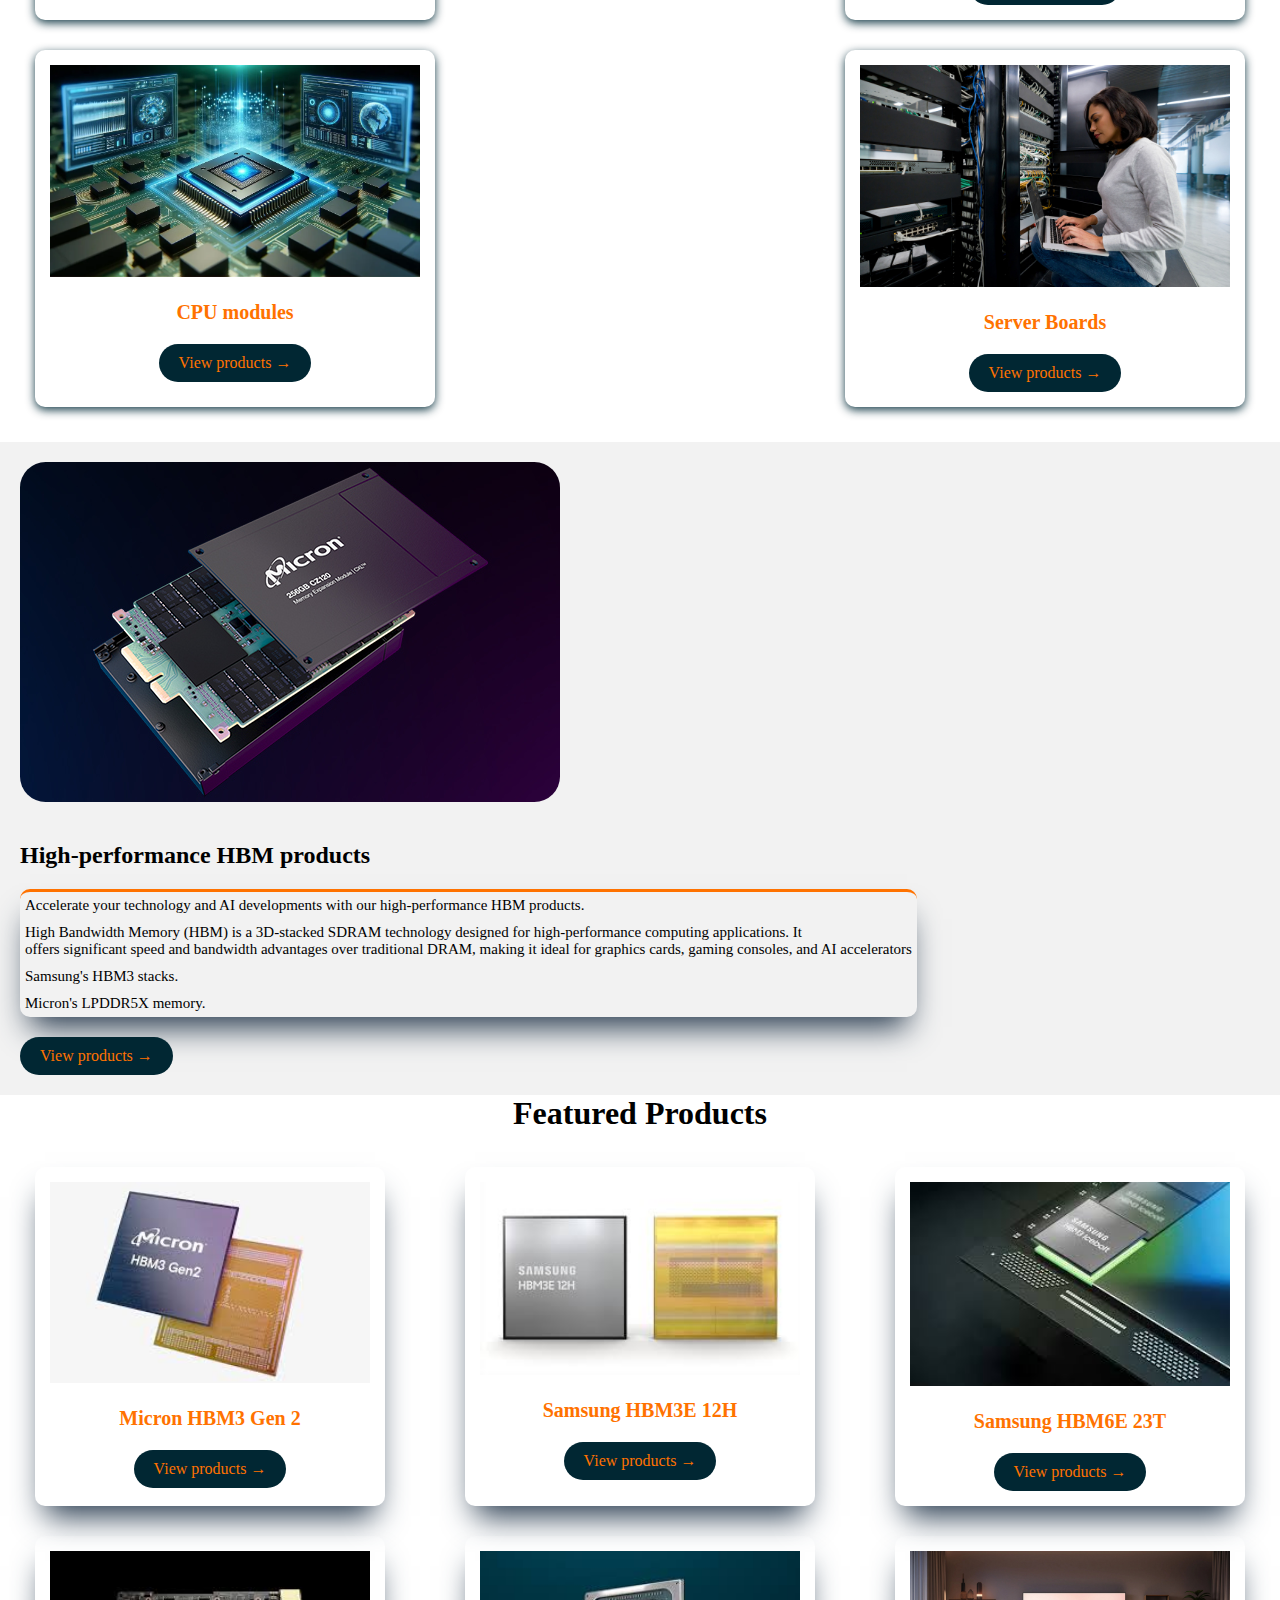
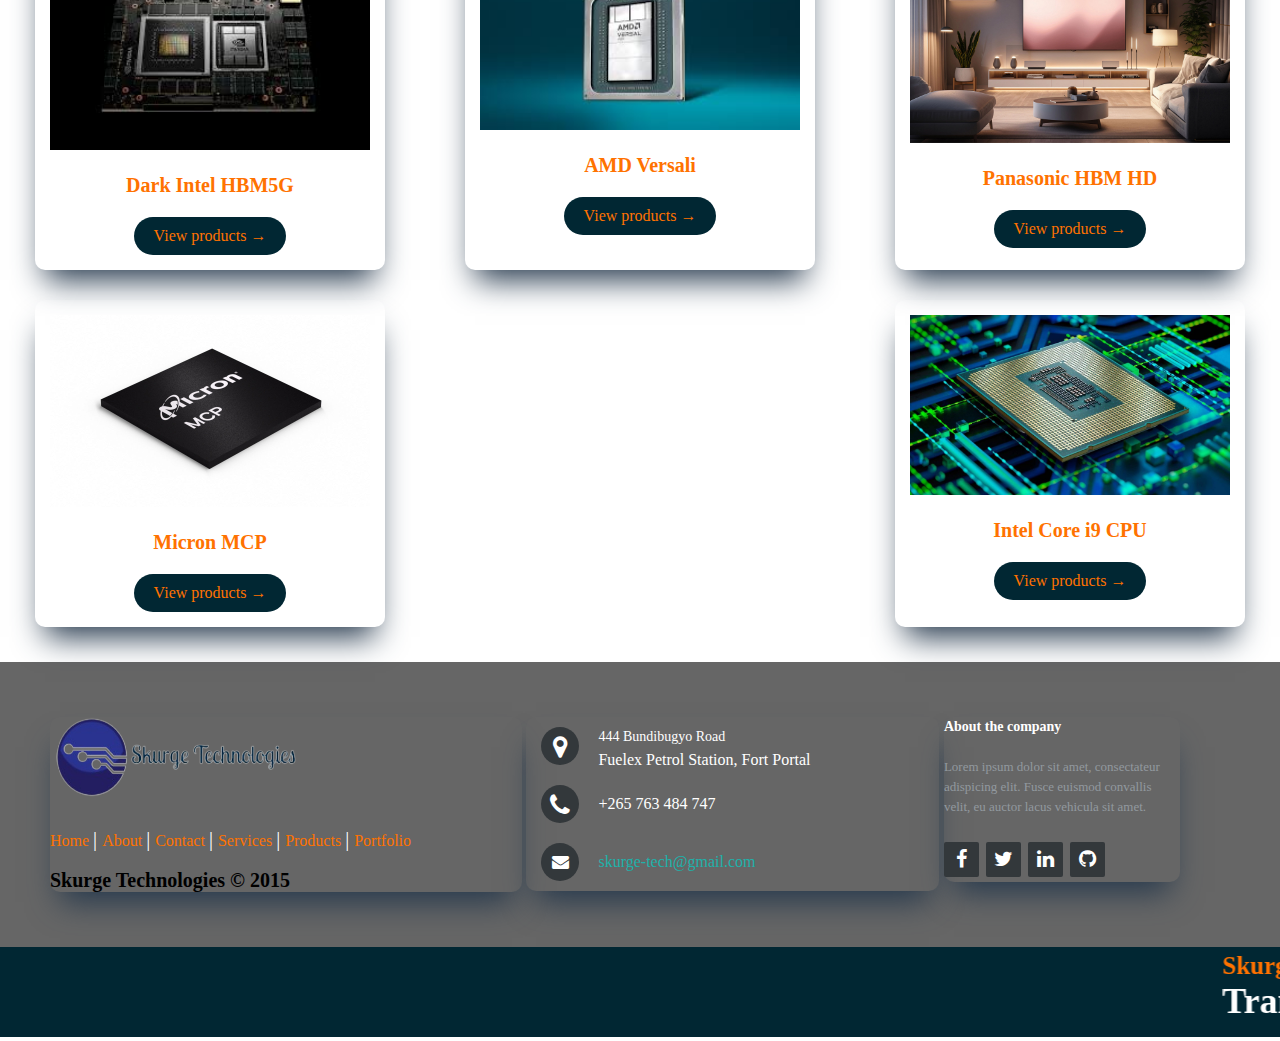
<file: www.skurge-tech.com/products.html>
<!DOCTYPE html>
<html lang="en">
<head>
    <meta charset="UTF-8">
    <meta name="viewport" content="width=device-width, initial-scale=1.0">
    <title>Products</title>
    <link rel="stylesheet" href="style.css">
    <link rel="stylesheet" href="prod.css">
    <link rel="stylesheet" href="https://cdnjs.cloudflare.com/ajax/libs/font-awesome/4.7.0/css/font-awesome.min.css">
</head>
<body>

  <header>
    <div class="header-cont cont1">
        <p>
            Welcmoe to Skurge Technologies
        </p>
    </div>

    <div class="logo">
        <img src="img/logo-skurge-tech.png" alt="">
    </div>

    <div class="header-cont cont2">
      <p><a href="single.html"><i class="fa fa-shopping-basket" aria-hidden="true"></i>  Shop</a></p>
      <p><a href="cart.html"><i class="fa fa-cart-plus" aria-hidden="true"></i>  Cart</a></p>
    </div>
    
</header>

  <div class="nav-bar">
    <ul>
      <li class="active"><a href="index.html">Home</a></li>
      <li><a href="about.html">About Us</a>
        <div class="sub-menu">
          <ul>
              <li><a href="about.html#abt">About</a></li>
              <li><a href="about.html#v-m-o">Vision</a></li>
              <li><a href="about.html#team">Team</a></li>
          </ul>
      </div>
      </li>
      <li><a href="contact.html">Contact</a></li>
      <li><a href="services.html">Services</a></li>
      <li><a href="products.html">Products</a></li>
      <li><a href="portfolio.html">Portfolio</a>
        <div class="sub-menu">
          <ul>
            <li><a href="portfolio.html#projs">Projects</a></li>
            <li><a href="portfolio.html#tests">Tesimonials</a></li>
          </ul>
      </div>
      </li>
    </ul>
</div> 

    <section id="hero">
        <div class="hero-banner">
            <span class="hero-banner-pretitle">Memory</span>
            <h1 class="hero-banner-heading"><span>Transforming</span> how the <span>world</span> uses <span>information</span></h1>
            <p class="hero-banner-description"><span>Skurge Technologies</span> offers a wide range of RAM products designed for various computing needs, from data center workloads to enthusiast gaming PCs. Their memory and storage solutions are known for their technical advancement and performance. </p>
        </div>

        <div class="hero-banner-bg-img" style="background: url(img/5g.jpeg);" title="computer monitors in purple hues"></div>

    </section>

    <section class="search-container">

        <!-- Choose by product type -->
        <section class="search-box">
            <label for="productType">Choose by product type</label><br/>
            
            <!-- Dropdown -->
            <select id="productType" name="productType">
              <option value="1"  selected>select.....</option>
              <option value="2"  >Apple products</option>
              <option value="3"  >Cloud Storage Resources</option>
              <option value="4"  >Database Management Systems</option>
              <option value="5"  >Cyber Strategy Products</option>
              <option value="6"  >Network equipment</option>
          </select><br/>
          
        </section>
    
          <!-- Search by part number -->
          <section class="search-box">
              <label for ="partNumber">Search by part number</label><br/>
    
              <!-- Text input field -->
              <input type ="text" id ="partNumber" name ="partNumber" placeholder="type part number"><br/>
    
              <!-- Search button -->
              <button type ="submit">SEARCH</button>
    
          </section>
    
    </section>

    <center>
        <h1 id="prods" class="section-heading">Our Products</h1>
    </center>


    <section class="fe-products-section">
        <div class="fe-product-card">
          <img src="img/slide/m2.png" alt="DRAM components">
          <h2>DRAM components</h2>
          <a href="single.html#shop" class="fe-view-products">View products →</a>
        </div>
        
        <div class="fe-product-card">
          <img src="img/slide/m3.png" alt="DRAM modules">
          <h2>DDR2 modules</h2>
          <a href="single.html#shop1" class="fe-view-products">View products →</a>
        </div>
      
        <div class="fe-product-card">
          <img src="img/odb2.jpeg" alt="Low-power DRAM components">
          <h2>ODB2 components</h2>
          <a href="single.html#shop2" class="fe-view-products">View products →</a>
        </div>

        <div class="fe-product-card">
            <img src="img/products/circiut.jpeg" alt="DRAM components">
            <h2>DDR2 Components</h2>
            <a href="single.html#shop3" class="fe-view-products">View products →</a>
          </div>
          
          <div class="fe-product-card">
            <img src="img/products/cpu.webp" alt="DRAM modules">
            <h2>CPU modules</h2>
            <a href="single.html#shop4" class="fe-view-products">View products →</a>
          </div>
        
          <div class="fe-product-card">
            <img src="img/ip-routing.jpeg" alt="Low-power DRAM components">
            <h2>Server Boards</h2>
            <a href="single.html#shop5" class="fe-view-products">View products →</a>
          </div>
    </section>

    <section class="product-ad">
        <img src="img/slide/m1.png" alt="HBM products">
        <div class="product-info">
          <h2>High-performance HBM products</h2>
          <div class="para">
            <p>Accelerate your technology and AI developments with our high-performance HBM products.</p>
            <p>High Bandwidth Memory (HBM) is a 3D-stacked SDRAM technology designed for high-performance computing applications. It <br> offers significant speed and bandwidth advantages over traditional DRAM, making it ideal for graphics cards, gaming consoles, and AI accelerators</p>
            <p>Samsung's HBM3 stacks.</p>
            <p>Micron's LPDDR5X memory.</p>
          </div>

          <a href="" class="view-products">View products →</a>
        </div>
    </section>

    <center>
        <h1 class="section-heading">Featured Products</h1>
    </center>
    

    <section class="products-section">
        <!-- Product 1 -->
        <div class="product-card">
          <img src="img/products/hbm1.jpeg" alt="Product 1">
          <h2>Micron HBM3 Gen 2</h2>
          <a href="#" class="view-products">View products →</a>
        </div>
      
        <!-- Product 2 -->
        <div class="product-card">
          <img src="img/products/hbm2.jpeg" alt="Product 2">
          <h2>Samsung HBM3E 12H</h2>
          <a href="#" class="view-products">View products →</a>
        </div>
      
        <!-- Product 3 -->
        <div class="product-card">
          <img src="img/products/hbm3.jpeg" alt="Product 3">
          <h2>Samsung HBM6E 23T</h2>
          <a href="#" class="view-products">View products →</a>
        </div>
      
        <!-- Product 4 -->
        <div class="product-card">
          <img src="img/products/hbm4.jpeg" alt="Product 4">
          <h2>Dark Intel HBM5G</h2>
          <a href="#" class="view-products">View products →</a>
        </div>
      
        <!-- Product 5 -->
        <div class="product-card">
          <img src="img/products/hbm5.jpeg" alt="Product 5">
          <h2>AMD Versali</h2>
          <a href="#" class="view-products">View products →</a>
        </div>
      
        <!-- Product 6 -->
        <div class="product-card">
          <img src="img/video-delivery.jpeg" alt="Product 6">
          <h2>Panasonic HBM HD</h2>
          <a href="#" class="view-products">View products →</a>
        </div>
      
        <!-- Product 7 -->
        <div class="product-card">
          <img src="img/products/1.5gb.jpeg" alt="Product 7">
          <h2>Micron MCP</h2>
          <a href="#" class="view-products">View products →</a>
        </div>
      
        <!-- Product 8 -->
        <div class="product-card">
          <img src="img/products/intel-alder-lake-s-processador-1060x596.jpg" alt="Product 8">
          <h2>Intel Core i9 CPU</h2>
          <a href="#" class="view-products">View products →</a>
        </div>
    </section>


    <footer class="footer-distributed">

      <div class="footer-left">

          <!-- <h3>Company<span>logo</span></h3> -->
          <img src="img/logo-skurge-tech.png" alt="company logo">

          <p class="footer-links">
              <a href="#" class="link-1">Home</a>
              
              <a href="#">About</a>
          
              <a href="#">Contact</a>
          
              <a href="#">Services</a>
              
              <a href="#">Products</a>
              
              <a href="#">Portfolio</a>
          </p>

          <p class="footer-company-name"><span>Skurge Technologies</span> © 2015</p>
      </div>

      <div class="footer-center">

          <div>
              <i class="fa fa-map-marker"></i>
              <p><span>444 Bundibugyo Road</span> Fuelex Petrol Station, Fort Portal</p>
          </div>

          <div>
              <i class="fa fa-phone"></i>
              <p>+265 763 484 747</p>
          </div>

          <div>
              <i class="fa fa-envelope"></i>
              <p><a href="mailto:karamagihenry911@gmail.com">skurge-tech@gmail.com</a></p>
          </div>

      </div>

      <div class="footer-right">

          <p class="footer-company-about">
              <span>About the company</span>
              Lorem ipsum dolor sit amet, consectateur adispicing elit. Fusce euismod convallis velit, eu auctor lacus vehicula sit amet.
          </p>

          <div class="footer-icons">

              <a href="#"><i class="fa fa-facebook"></i></a>
              <a href="#"><i class="fa fa-twitter" aria-hidden="true"></i></a>
              <a href="#"><i class="fa fa-linkedin"></i></a>
              <a href="#"><i class="fa fa-github"></i></a>

          </div>

      </div>

  </footer>

  <div class="main"> 
      <marquee class="marq"  
               direction="left" loop=""> 
          <div class="marq-title"> 
              Skurge Technologies 
          </div>
          
          <div class="marq-content"> 
              Transforming how the world uses information 
          </div> 
      </marquee> 
  </div>
      


</body>
</html>
</file>
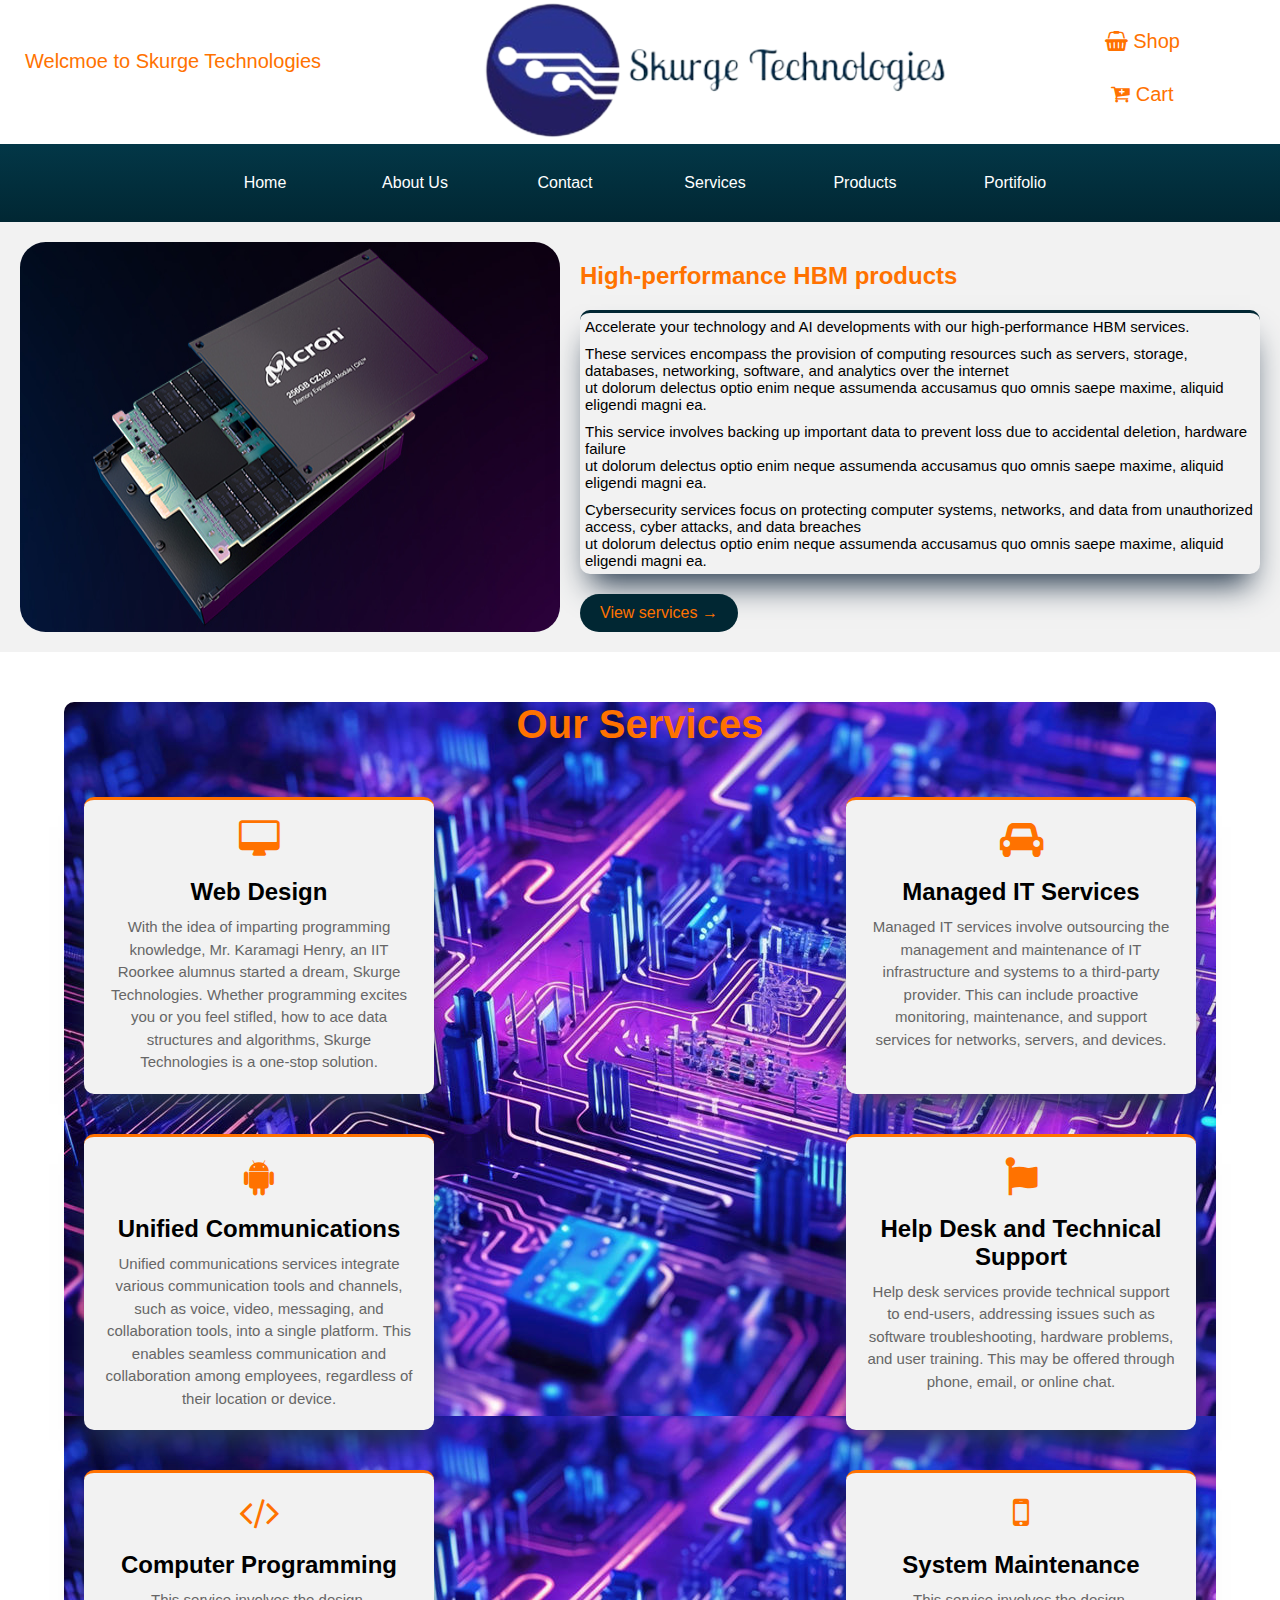
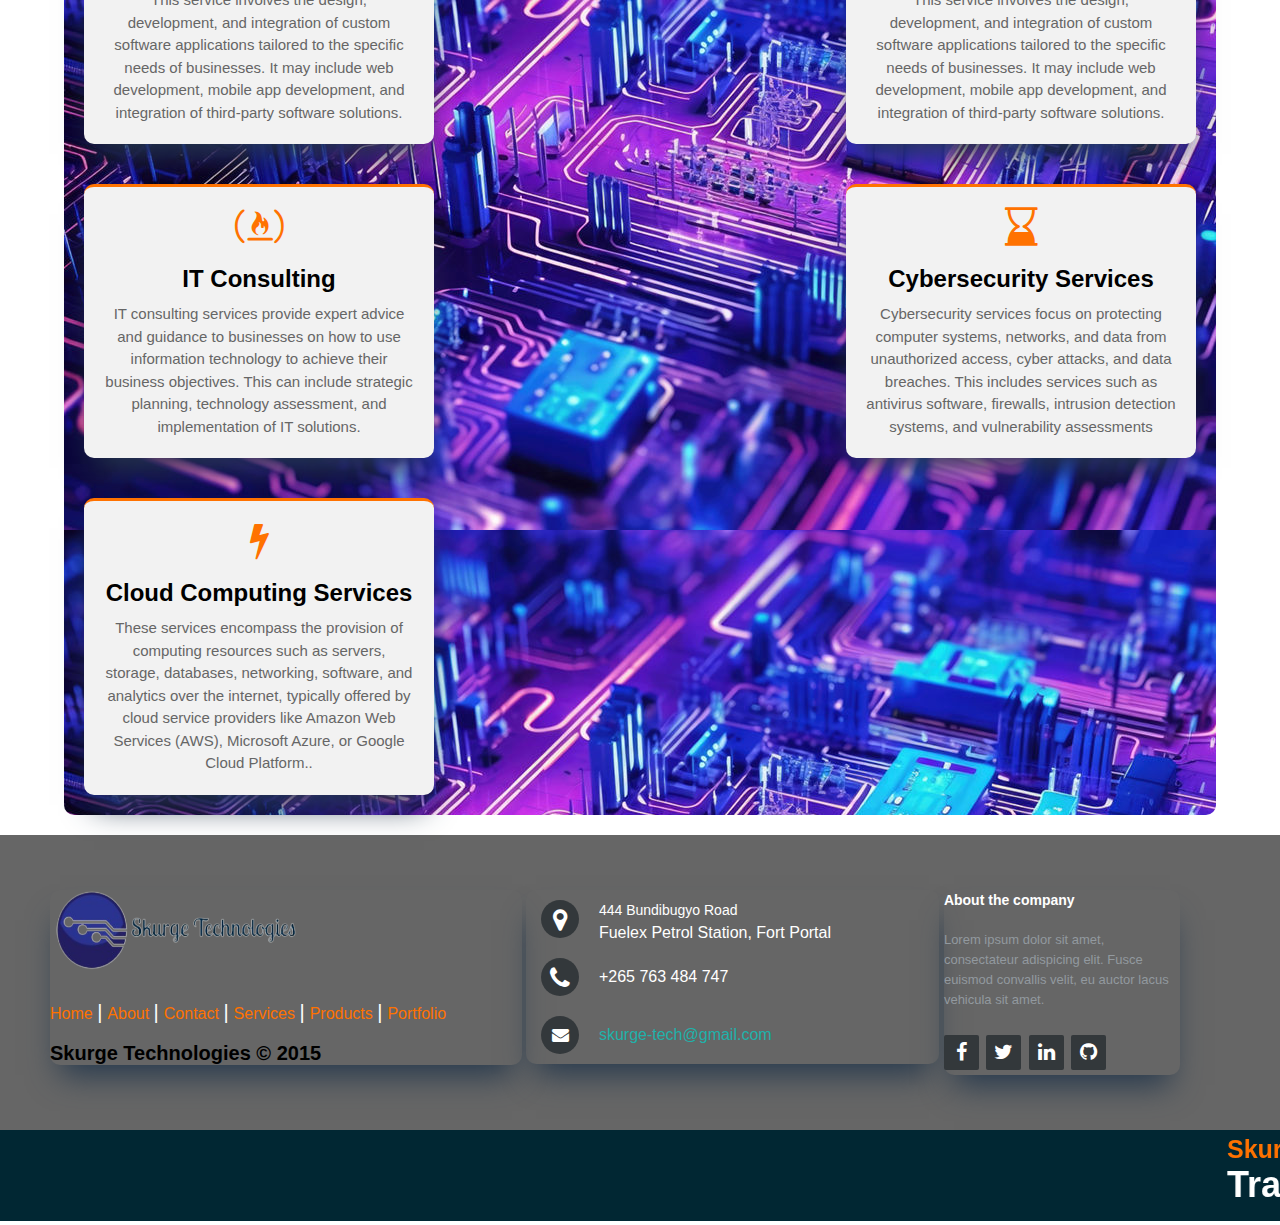
<file: www.skurge-tech.com/services.html>
<!DOCTYPE html>
<html lang="en">
<head>
    <meta charset="UTF-8">
    <meta name="viewport" content="width=device-width, initial-scale=1.0">
    <title>Services</title>
    <link rel="stylesheet" href="https://cdnjs.cloudflare.com/ajax/libs/font-awesome/4.7.0/css/font-awesome.min.css">
    <link rel="stylesheet" href="style.css">
    <link rel="stylesheet" href="ser.css">
</head>
<body>

    <header>
        <div class="header-cont cont1">
            <p>
                Welcmoe to Skurge Technologies
            </p>
        </div>
    
        <div class="logo">
            <img src="img/logo-skurge-tech.png" alt="">
        </div>
    
        <div class="header-cont cont2">
          <p><a href="single.html"><i class="fa fa-shopping-basket" aria-hidden="true"></i>  Shop</a></p>
          <p><a href="cart.html"><i class="fa fa-cart-plus" aria-hidden="true"></i>  Cart</a></p>
        </div>
        
    </header>


    <div class="nav-bar">
        <ul>
          <li class="active"><a href="index.html">Home</a></li>
          <li><a href="about.html">About Us</a>
            <div class="sub-menu">
                <ul>
                    <li><a href="about.html#abt">About</a></li>
                    <li><a href="about.html#v-m-o">Vision</a></li>
                    <li><a href="about.html#team">Team</a></li>
                </ul>
            </div>
          </li>
          <li><a href="contact.html">Contact</a></li>
          <li><a href="services.html">Services</a></li>
          <li><a href="products.html">Products</a></li>
          <li><a href="portfolio.html">Portifolio</a>
            <div class="sub-menu">
                <ul>
                  <li><a href="portfolio.html#projs">Projects</a></li>
                  <li><a href="portfolio.html#tests">Tesimonials</a></li>
                </ul>
            </div>
        </li>
        </ul>
    </div> 

    <section class="product-ad">
        <img src="img/slide/m1.png" alt="HBM products">
        <div class="product-info">
          <h2>High-performance HBM products</h2>
          <div class="para">
            <p>Accelerate your technology and AI developments with our high-performance HBM services.</p>
            <p>These services encompass the provision of computing resources such as servers, storage, databases, networking, software, and analytics over the internet <br> ut dolorum delectus optio enim neque assumenda accusamus quo omnis saepe maxime, aliquid eligendi magni ea.</p>
            <p>This service involves backing up important data to prevent loss due to accidental deletion, hardware failure <br> ut dolorum delectus optio enim neque assumenda accusamus quo omnis saepe maxime, aliquid eligendi magni ea.</p>
            <p>Cybersecurity services focus on protecting computer systems, networks, and data from unauthorized access, cyber attacks, and data breaches <br> ut dolorum delectus optio enim neque assumenda accusamus quo omnis saepe maxime, aliquid eligendi magni ea.</p>
          </div>

          <a href="#" class="view-products">View services →</a>
        </div>
    </section>

    <div id="container" class="container">
        <h1 class="section-heading">Our Services</h1>
        <div class="services-cards">
            <div class="services-card">
                <i class="fa fa-desktop"></i>
                <h2>Web Design</h2>
                <p>With the idea of imparting programming 
                    knowledge, Mr. Karamagi Henry, an IIT 
                    Roorkee alumnus started a dream, 
                    Skurge Technologies. Whether programming 
                    excites you or you feel stifled, 
                    how to ace data structures and 
                    algorithms, Skurge Technologies is a 
                    one-stop solution.</p>
            </div>

            <div class="services-card">
              <i class="fa fa-car" aria-hidden="true"></i>
              <h2>Managed IT Services</h2>
              <p>Managed IT services involve outsourcing the management and maintenance of IT infrastructure and systems to a third-party provider. This can include proactive monitoring, maintenance, and support services for networks, servers, and devices.</p>
            </div>

            <div class="services-card">
            <i class="fa fa-android"></i>
            <h2>Unified Communications</h2>
            <p>Unified communications services integrate various communication tools and channels, such as voice, video, messaging, and collaboration tools, into a single platform. This enables seamless communication and collaboration among employees, regardless of their location or device.</p>
            </div>

            <div class="services-card">
          <i class="fa fa-font-awesome"></i>
          <h2>Help Desk and Technical Support</h2>
          <p>Help desk services provide technical support to end-users, addressing issues such as software troubleshooting, hardware problems, and user training. This may be offered through phone, email, or online chat.</p>
            </div>

            <div class="services-card">
                <i class="fa fa-code"></i>
                <h2>Computer Programming</h2>
                <p>This service involves the design, development, and integration of custom software applications tailored to the specific needs of businesses. It may include web development, mobile app development, and integration of third-party software solutions.</p>
            </div>

            <div class="services-card">
                <i class="fa fa-mobile"></i>
                <h2>System Maintenance</h2>
                <p>This service involves the design, development, and integration of custom software applications tailored to the specific needs of businesses. It may include web development, mobile app development, and integration of third-party software solutions.</p>
            </div>

            <div class="services-card">
                <i class="fa fa-free-code-camp"></i>
                <h2>IT Consulting</h2>
                <p>IT consulting services provide expert advice and guidance to businesses on how to use information technology to achieve their business objectives. This can include strategic planning, technology assessment, and implementation of IT solutions.</p>
            </div>

            <div class="services-card">
                <i class="	fa fa-hourglass-3"></i>
                <h2>Cybersecurity Services</h2>
                <p>Cybersecurity services focus on protecting computer systems, networks, and data from unauthorized access, cyber attacks, and data breaches. This includes services such as antivirus software, firewalls, intrusion detection systems, and vulnerability assessments</p>
            </div>

            <div class="services-card">
                <i class="fa fa-flash"></i>
                <h2>Cloud Computing Services</h2>
                <p>These services encompass the provision of computing resources such as servers, storage, databases, networking, software, and analytics over the internet, typically offered by cloud service providers like Amazon Web Services (AWS), Microsoft Azure, or Google Cloud Platform..</p>
            </div>

        </div>
    </div>


    <footer class="footer-distributed">

        <div class="footer-left">

            <!-- <h3>Company<span>logo</span></h3> -->
            <img src="img/logo-skurge-tech.png" alt="company logo">

            <p class="footer-links">
                <a href="#" class="link-1">Home</a>
                
                <a href="#">About</a>
            
                <a href="#">Contact</a>
            
                <a href="#">Services</a>
                
                <a href="#">Products</a>
                
                <a href="#">Portfolio</a>
            </p>

            <p class="footer-company-name"><span>Skurge Technologies</span> © 2015</p>
        </div>

        <div class="footer-center">

            <div>
                <i class="fa fa-map-marker"></i>
                <p><span>444 Bundibugyo Road</span> Fuelex Petrol Station, Fort Portal</p>
            </div>

            <div>
                <i class="fa fa-phone"></i>
                <p>+265 763 484 747</p>
            </div>

            <div>
                <i class="fa fa-envelope"></i>
                <p><a href="mailto:karamagihenry911@gmail.com">skurge-tech@gmail.com</a></p>
            </div>

        </div>

        <div class="footer-right">

            <p class="footer-company-about">
                <span>About the company</span>
                Lorem ipsum dolor sit amet, consectateur adispicing elit. Fusce euismod convallis velit, eu auctor lacus vehicula sit amet.
            </p>

            <div class="footer-icons">

                <a href="#"><i class="fa fa-facebook"></i></a>
                <a href="#"><i class="fa fa-twitter" aria-hidden="true"></i></a>
                <a href="#"><i class="fa fa-linkedin"></i></a>
                <a href="#"><i class="fa fa-github"></i></a>

            </div>

        </div>

    </footer>

    <div class="main"> 
        <marquee class="marq"  
                 direction="left" loop=""> 
            <div class="marq-title"> 
                Skurge Technologies 
            </div>
            
            <div class="marq-content"> 
                Transforming how the world uses information 
            </div> 
        </marquee> 
    </div>
</body>
</html>
</file>
<file: www.skurge-tech.com/style.css>
* {
    margin: 0px;
    padding: 0px;
    box-sizing: border-box;
}


header {
    display: flex;
    justify-content: space-between;
    gap: 20px;
    /* background-image: url(img/ip-routing.jpeg); */
}

.header-cont  {
    display: block;
    justify-items: center;
}

.header-cont p {
    font-size: 20px;
    color: #ff7200;
    /* color: #fff; */
}

.cont1 {
    margin-left: 25px;
}

.cont2 {
    margin-right: 100px;
}

.cont1 p {
    padding-top: 50px;
}

.cont2 {
    display: block;
    justify-content: space-between;
}

.cont2 a {
    text-decoration: none;
    color: #ff7200;
}

.cont2 p {
    padding-top: 30px;
    text-decoration: none;
    color: #ff7200;
}



.nav-bar{
    background-image: linear-gradient(#033747, #012733);
    text-align: center;
    text-decoration: none;
    z-index: 1;
}


.nav-bar ul{
    display: inline-flex;
    list-style-type: none;
    color: #ff7200;
    text-decoration: none;
    z-index: 1;
}

.nav-bar ul li{
    width: 120px;
    margin: 15px;
    padding: 15px;
    text-decoration: none;
    z-index: 1;
}


.nav-bar ul li a{
    color: white;
    text-decoration: none;
    list-style: none;
    list-style-type: none;
    z-index: 1;
}

.active {
    color: white;
}


.nav-bar ul li a:hover {
    color: #ff7200;
    z-index: 1;
}


.nav-bar ul li:hover{
    border: 1px solid #ff7200;
    border-radius: 3px;
    z-index: 1;
} 
    
.sub-menu{
        display: none;
}

    .nav-bar ul li:hover .sub-menu{
        display: block;
        position: absolute;
        background: #012733;
        margin-top: 15px;
        margin-left: -15px ;
    }
    .nav-bar ul li:hover .sub-menu ul{
        display: block;
        margin: 10px;
    }
    
    .nav-bar ul li:hover .sub-menu ul li{
        width: 150px;
        padding: 10px;
        background: transparent;
        border-radius: 0px;
        text-align: left;
    }
    
.nav-bar ul li:hover .sub-menu ul li a:hover{
    color: #ff7200;
}


























/* THE SLIDER SECTION */
.slider-container {
    position: relative;
    overflow: hidden;
    height: 500px;
    border: 1px solid purple;
    /* margin-left: 10px; */
    /* margin-right: 10px; */
    /* margin-top: 5px; */
    border-radius: 5px;
    /* width: 1327px; */
    width: 100%;
}

.slider {
    display: flex;
    transition: transform 0.5s ease-in-out;
}

.slide {
    flex: 0 0 100%;
    position: relative;
}

.slide img {
    width: 100%;
    height: 500px;
    object-fit: cover; /* or object-fit: contain; depending on your preference */
}

.slide-content h1 {
    margin-bottom: 10px;
    z-index: 1;
}

.slide-content p {
    margin-bottom: 20px;
    z-index: 1;
}

.prev,
.next {
    position: absolute;
    top: 50%;
    transform: translateY(-50%);
    background-color: rgba(255, 255, 255, 0.5);
    border: none;
    outline: none;
    cursor: pointer;
    padding: 10px;
}

.prev {
    left: 0;
}

.next {
    right: 0;
}























.container-h {
    text-align: center;
    border: 1px solid #ff7200;
    width: 80%;
    margin: 0 auto;
}


/* the hero section */
.hero-h {
    background-image: url('img/ip-routing.jpeg');
    background-size: cover;
    color: #fff;
    text-align: center;
    padding: 100px 0;
}

.hero-h h1 {
    margin: 0;
    font-size: 3em;
}

.hero-h p {
    font-size: 1.2em;
    margin-bottom: 30px;
}

.btn {
    display: inline-block;
    background-color: #007bff;
    color: #fff;
    text-decoration: none;
    padding: 10px 20px;
    border-radius: 5px;
    transition: background-color 0.3s ease;
}

.btn:hover {
    background-color: #0056b3;
}


























/* the features section */
.features {
    background-image: url(img/chasis.jpeg);
    background-position: center;
    padding: 100px 0;
    text-align: center;
}

.features h2 {
    margin-bottom: 50px;
    color: #ff7200;
}

.feature {
    display: inline-block;
    /* display: flex; */
    width: 30%;
    margin: 0 2%;
    padding: 20px;
    background-color: #012733;
    border-radius: 10px;
}

.feature:hover {
    box-shadow: rgb(38, 57, 77) 0px 20px 30px -10px;
    transition: 0.4s ease-in-out;
    transform: translateY(-10px);
}

.feature i {
    font-size: 3em;
    margin-bottom: 20px;
}

.feature h3 {
    margin: 0;
    color: #ff7200;
}

.feature p {
    font-size: 1.1em;
    color: #fff;
}






































/* THE FOOTER SECTION */
@import url(https://fonts.googleapis.com/css?family=Open+Sans:400,500,300,700);

* {
  font-family: Open Sans;
}

.footer-distributed{
	background: #666;
	box-shadow: 0 1px 1px 0 rgba(0, 0, 0, 0.12);
	box-sizing: border-box;
	width: 100%;
	text-align: left;
	font: bold 16px sans-serif;
	padding: 55px 50px;
}

.footer-distributed .footer-left,
.footer-distributed .footer-center,
.footer-distributed .footer-right{
	display: inline-block;
	vertical-align: top;
}

/* Footer left */

.footer-distributed .footer-left{
	width: 40%;
    border-radius: 10px;
    box-shadow: rgb(38, 57, 77) 0px 20px 30px -10px;
}

.footer-distributed .footer-left:hover {
    transform: translateY(-10px);
    transition: 0.5s ease-in-out;
}

/* The company logo */
.footer-left img {
    height: 80px;
    width: 250px;
}


.footer-distributed h3{
	color:  #ffffff;
	font: normal 36px 'Open Sans', cursive;
	margin: 0;
}

.footer-distributed h3 span{
	color:  lightseagreen;
}

/* Footer links */

.footer-distributed .footer-links{
	color:  #ff7200;
	margin: 20px 0 12px;
	padding: 0;
}

.footer-distributed .footer-links a{
	display:inline-block;
	line-height: 1.8;
  font-weight:400;
	text-decoration: none;
	color:  inherit;
}

.footer-distributed .footer-company-name{
	/* color:  #222; */
	/* font-size: 14px; */
	font-weight: bolder;
	margin: 0;
    font-size: 20px;
    color: #000;
}

/* Footer Center */

.footer-distributed .footer-center{
	width: 35%;
    border-radius: 10px;
    box-shadow: rgb(38, 57, 77) 0px 20px 30px -10px;
}

.footer-distributed .footer-center:hover {
    transform: translateY(-10px);
    transition: 0.5s ease-in-out;
}

.footer-distributed .footer-center i{
	background-color:  #33383b;
	color: #ffffff;
	font-size: 25px;
	width: 38px;
	height: 38px;
	border-radius: 50%;
	text-align: center;
	line-height: 42px;
	margin: 10px 15px;
	vertical-align: middle;
}

.footer-distributed .footer-center i.fa-envelope{
	font-size: 17px;
	line-height: 38px;
}


.footer-distributed .footer-center i:hover {
    color: #ff7200;
    transform: translateX(-5px);
    transition: 0.5s ease;
}


.footer-distributed .footer-center p{
	display: inline-block;
	color: #ffffff;
  font-weight:400;
	vertical-align: middle;
	margin:0;
}

.footer-distributed .footer-center p span{
	display:block;
	font-weight: normal;
	font-size:14px;
	line-height:2;
}

.footer-distributed .footer-center p a{
	color:  lightseagreen;
	text-decoration: none;
}

.footer-links a {
    text-decoration: underline;
}

.footer-distributed .footer-links a:before {
  content: "|";
  font-weight:300;
  font-size: 20px;
  left: 0;
  color: #fff;
  display: inline-block;
  padding-right: 5px;
}

.footer-distributed .footer-links .link-1:before {
  content: none;
}

/* Footer Right */

.footer-distributed .footer-right{
    border-radius: 10px;
    box-shadow: rgb(38, 57, 77) 0px 20px 30px -10px;
    width: 20%;
}

.footer-distributed .footer-right:hover {
    transform: translateY(-10px);
    transition: 0.5s ease-in-out;
}



.footer-distributed .footer-company-about{
	line-height: 20px;
	color:  #92999f;
	font-size: 13px;
	font-weight: normal;
	margin: 0;
}

.footer-distributed .footer-company-about span{
	display: block;
	color:  #ffffff;
	font-size: 14px;
	font-weight: bold;
	margin-bottom: 20px;
}

.footer-distributed .footer-icons{
	margin-top: 25px;
}

.footer-distributed .footer-icons a{
	display: inline-block;
	width: 35px;
	height: 35px;
	cursor: pointer;
	background-color:  #33383b;
	border-radius: 2px;

	font-size: 20px;
	color: #ffffff;
	text-align: center;
	line-height: 35px;

	margin-right: 3px;
	margin-bottom: 5px;
}

.footer-distributed .footer-icons a i:hover {
    color: #ff7200;
    transition: 0.5s ease;
    transform: translateY(-5px);
}

/* If you don't want the footer to be responsive, remove these media queries */

@media (max-width: 880px) {

	.footer-distributed{
		font: bold 14px sans-serif;
	}

	.footer-distributed .footer-left,
	.footer-distributed .footer-center,
	.footer-distributed .footer-right{
		display: block;
		width: 100%;
		margin-bottom: 40px;
		text-align: center;
	}

	.footer-distributed .footer-center i{
		margin-left: 0;
	}

}


/* MARQUEE */
.main { 
    text-align: center; 
} 

marquee {
    direction: ltr;
}

.marq { 
    background-color: #012733;
    padding-top: 5px; 
    padding-bottom: 5px; 
} 

.marq-title {
    font-size: 25px;
    color: #ff7200;
    font-weight: bolder;
}

.marq-content { 
    font-size: 36px; 
    font-weight: bold; 
    color: white; 
    padding-bottom: 10px; 
}
</file>
<file: www.skurge-tech.com/vis-h.css>
/* VISION-MISSION-OBJECTIVES */

/* THE MAIN CONTAINER */

.v-m-o {
    height: 350px;
    align-items: center;
    background-image: url(img/back.jpeg);
}

/* VISION */
.vision {
    background-color: #fff;
    display: block;
    margin-top: 20px;
    height: 300px;
    width: 800px;
    /* margin-top: 30px; */
    margin-left: 350px;
    border-radius: 10px;
    border-bottom: 3px solid #ff7200;
    border-top: 3px solid #ff7200;
    transition: 0.5s ease;
}

.vision:hover {
    transform: translateY(10px);
}

.vis-head {
    margin-top: 20px;
    margin-bottom: 20px;
    text-align: center;
    text-decoration: underline #ff7200;
}

hr {
    align-content: center;
    width: 100%;
    height: 2px;
    color: #ff7200;
}

.p1 {
    padding-bottom: 30px;
}
.p2 {
    padding-top: 30px;
}

.color {
    display: flex;
    width: 100%;
    height: 20px;
    align-items: center;
    /* background-color: #ff7200; */
    border: 1px solid #ff7200;
}

.orange {
    /* border: 1px solid #022d3b; */
    width: 50%;
    height: 20px;
    background-color: #ff7200;
}

.dark-teal {
    /* border: 1px solid #ff7200; */
    width: 50%;
    height: 20px;
    background-color: #022d3b;
}

.view-products {
    margin-left: 325px;
    margin-top: 10px;
    background-color: #012733;
    color: #ff7200;
    text-decoration: none;
    padding: 10px 20px;
    display: inline-block;
    border-radius: 19px;
}
</file>
<file: www.skurge-tech.com/ser-h.css>
.container {
    width: 100%;
    margin: auto;
    /* background-image: url(img/back.jpeg); */
    background: grey;
    border-radius: 10px;
    margin-bottom: 20px;
}

.section-heading {
    color: #ff7200;
    font-size: 40px;
    text-align: center;
    margin-top: 50px;
}

.services-cards {
    display: flex;
    flex-wrap: wrap;
    justify-content: space-between;
    margin-top: 30px;
}

.services-card {
    background-color: #f2f2f2;
    width: 350px;
    /* border: 1px solid hsl(194, 94%, 12%); */
    border-radius: 10px;
    border-top: 3px solid #ff7200;
    padding: 20px;
    margin: 20px;
    text-align: center;
    cursor: pointer;
    transition: 0.5s ease;
    box-shadow: rgb(38, 57, 77) 0px 20px 30px -10px;
}

.services-card:hover {
    transform: translateY(-30px);
}

.services-card i {
    font-size: 38px;
    margin-bottom: 20px;
    color: #ff7200;
}

.services-card h2 {
    font-size: 24px;
    margin-bottom: 10px;
}

.services-card p {
    font-size: 15px;
    color: #666;
    line-height: 1.5;
}

.read-more {
    margin-left: 680px;
    margin-top: 10px;
    background-color: #012733;
    color: #ff7200;
    text-decoration: none;
    padding: 10px 20px;
    display: inline-block;
    border-radius: 19px;
}


@media screen  and (max-width: 768px) {
    .services-cards {
        flex-direction: column;
        align-items: center;
    }
}
</file>
<file: www.skurge-tech.com/pro-h.css>
/* THE OUR PRODUCTS SECTION */
.fe-products-section {
    display: flex;
    flex-wrap: wrap;
    flex-direction: row;
    justify-content: space-between;
    padding: 20px;
  }
  
  .fe-product-card {
    width: 400px;
    /* border: 1px solid hsl(194, 94%, 12%); */
    border-radius: 10px;
    padding: 15px;
    margin: 15px;
    text-align: center;
    cursor: pointer;
    transition: 0.5s ease;
    box-shadow: 0 3px 10px rgb(1 42 55 / 0.9);
  }
  
  .fe-product-card:hover {
    transform: translateY(-10px);
  }
  
  
  .fe-product-card img {
    width: 100%;
    height: auto;
  }
  
  .fe-product-card h2 {
    font-size: 20px;
    margin: 20px 0;
    /* background-color: ; */
    color: #ff7200;
  }
  
  .fe-product-card h2:hover {
    text-decoration: underline #012733;
  }
  
  .fe-view-products {
    background-color: #012733;
    color: #ff7200;
    text-decoration: none;
    padding: 10px 20px;
    display: inline-block;
    border-radius: 19px;
  }
</file>
<file: www.skurge-tech.com/abt.css>
/* About Section */
 
.about {
    background: rgb(224, 251, 222);
    background: linear-gradient(360deg, rgba(255, 245, 247, 0.425) 0%, rgba(252, 213, 163, 0.603) 100%);
    padding: 100px 0 20px 0;
    text-align: center;
    border-bottom: 1px solid #ff7200;
}
 
.about h1 {
    font-size: 2.5rem;
    margin-bottom: 20px;
    color: #022d3b;
}
 
.about p {
    font-size: 1rem;
    color: #022d3b;
    max-width: 800px;
    margin: 0 auto;
}
 
.about-info {
    margin: 2rem 2rem;
    display: flex;
    align-items: center;
    justify-content: center;
    text-align: left;
}
 
.about-img {
    width: 500px;
    height: 20rem;
    border-radius: 10px;
 
}
 
.about-img img {
    width: 100%;
    height: 100%;
    /* border-radius: 10px; */
    object-fit: contain;
}

.about-img img:hover {
    transform: translateX(5px);
    transition: 0.5s ease;
}
 
.about-info p {
    font-size: 1.3rem;
    margin: 0 2rem;
    text-align: justify;
}
 
.button-abt {
    border: none;
    outline: 0;
    padding: 10px;
    margin: 2rem;
    font-size: 1rem;
    color: white;
    background-color: #ff7200;
    text-align: center;
    cursor: pointer;
    width: 15rem;
    border-radius: 4px;
}

.button-abt a {
    color: white;
    text-decoration: none;
}

.button-abt a:hover {
    color: black;
}
 
.button-abt:hover {
    background-color: #022d3b;
    color: #ff7200;
    transition: 0.5s ease;
}
 


/* VISION-MISSION-OBJECTIVES */

/* THE MAIN CONTAINER */
.v-m-o {
    display: flex;
    justify-content: space-between;
    align-items: center;
    background-image: url(img/back.jpeg);
}



/* MISSION */
.mission {
    align-items: center;
    background-color: #fff;
    display: block;
    height: 400px;
    width: 350px;
    margin: 10px;
    border-radius: 10px;
    border-bottom: 3px solid #ff7200;
    border-top: 3px solid #ff7200;
    transition: 0.5s ease;
}

.mission:hover {
    transform: translateY(-20px);
}

.miss-head {
    margin-top: 40px;
    margin-bottom: 20px;
    text-align: center;
    text-decoration: underline #ff7200;
}

.miss-para {
    padding: 20px;
    letter-spacing: 3px;
    font-family: 'Times New Roman', Times, serif;
    text-align: center;
}

.vis-para {
    padding: 20px;
    letter-spacing: 3px;
    font-family: 'Times New Roman', Times, serif;
    text-align: center;
}

.obj-para {
    padding: 20px;
    letter-spacing: 3px;
    font-family: 'Times New Roman', Times, serif;
    text-align: center;
}

.obj-para p span {
    font-weight: bolder;
    color: #ff7200;
}



/* VISION */
.vision {
    background-color: #fff;
    display: block;
    height: 500px;
    width: 570px;
    margin: 10px;
    border-radius: 10px;
    border-bottom: 3px solid #ff7200;
    border-top: 3px solid #ff7200;
    transition: 0.5s ease;
}

.vision:hover {
    transform: translateY(10px);
}

.vis-head {
    margin-top: 20px;
    margin-bottom: 20px;
    text-align: center;
    text-decoration: underline #ff7200;
}

hr {
    align-content: center;
    width: 100%;
    height: 2px;
    color: #ff7200;
}

.p1 {
    padding-bottom: 30px;
}
.p2 {
    padding-top: 30px;
}

.color {
    display: flex;
    width: 100%;
    height: 20px;
    align-items: center;
    /* background-color: #ff7200; */
    border: 1px solid #ff7200;
}

.orange {
    /* border: 1px solid #022d3b; */
    width: 50%;
    height: 20px;
    background-color: #ff7200;
}

.dark-teal {
    /* border: 1px solid #ff7200; */
    width: 50%;
    height: 20px;
    background-color: #022d3b;
}







/* OBJECTIVES */
.objectives {
    background-color: #fff;
    display:block;
    height: 400px;
    width: 350px;
    margin: 10px;
    border-radius: 10px;
    border-bottom: 3px solid #ff7200;
    border-top: 3px solid #ff7200;
    transition: 0.5s ease;
}

.objectives:hover {
    transform: translateY(-20px);
}

.obj-head {
    margin-top: 40px;
    margin-bottom: 20px;
    text-align: center;
    text-decoration: underline #ff7200;
}









/* Team Section */
 
.team {
    padding: 30px 0;
    text-align: center;
}
 
.team h1 {
    font-size: 2.5rem;
    margin-bottom: 20px;
}
 
.team-cards {
    display: flex;
    flex-wrap: wrap;
    justify-content: center;
    gap: 15px;
    margin-top: 20px;
}
 
.card {
    background-color: white;
    border-radius: 6px;
    box-shadow: 0 4px 6px rgba(0, 0, 0, 0.5);
    overflow: hidden;
    transition: transform 0.2s, box-shadow 0.2s;
    width: 18rem;
    height: 25rem;
    margin-top: 10px;
}
 
.card:hover {
    transform: translateY(-10px);
    box-shadow: 0 8px 12px rgba(0, 0, 0, 0.5);
}
 
.card-img {
    width: 18rem;
    height: 12rem;
}
 
.card-img img {
    width: 100%;
    height: 100%;
    object-fit: fill;
}
 
.card-info .button-abt {
    margin: 2rem 1rem;
}
 
.card-name {
    font-size: 2rem;
    margin: 10px 0;
}
 
.card-role {
    font-size: 1rem;
    color: #888;
    margin: 5px 0;
}
 
.card-email {
    font-size: 1rem;
    color: #555;
}
 















@media screen  and (max-width: 768px) {
    .v-m-o {
        flex-direction: column;
        align-items: center;
    }
}
</file>
<file: www.skurge-tech.com/cart.css>
* {
    margin: 0px;
    padding: 0px;
    box-sizing: border-box;
}

#main {
    height: 900px;
    width: 100%;
}

#container {
    margin-top: 100px;
    height: 50px;
    /* margin: 20px; */
    /* border: 2px solid #ff7200; */
    /* align-items: center; */
}

#container h1 {
    color: #ff7200;
    text-align: center;
    margin-top: 10px;
}
</file>
<file: www.skurge-tech.com/cont.css>
@import url('https://fonts.googleapis.com/css2?family=Poppins:wght@400;600;700&display=swap');

* {
  padding: 0;
  margin: 0;
  box-sizing: border-box;
  font-family: 'Poppins', sans-serif;

}


/* THE HERO SECTION */
#hero {
	background-image: url(img/help.webp);
  background-repeat:inherit;
	object-fit: cover;
	display: flex;
	margin-bottom: 20px;
	height: 400px;
	width: 100%;
	text-align: center;
	align-items: center;
  z-index: 0;
  }
  
  
  .hero-banner span {
	font-size: 29px;
	padding-top: 30px;
  }
  
  .hero-banner h1 {
	color: #ff7200;
	font-size: 50px;
  }
  
  .hero-banner h1 span {
	color: #000;
	font-size: 50px;
  }
  
  .hero-banner p {
	font-size: 18px;
	font-weight: bold;
	color: #000;
  }
  
  .hero-banner p span {
	font-size: 20px;
	color: #ff7200;
  }
  


.cd__main {
  min-height: 100vh;
  width: 100%;
  display: flex;
  justify-content: center;
  align-items: center;
  /* background-image: url(https://images.pexels.com/photos/325185/pexels-photo-325185.jpeg?auto=compress&cs=tinysrgb&dpr=2&h=650&w=940) !important; */
  background-image: url(img/phone-scan.jpeg);
  background-size: cover;
  background-position: center;
  position: relative;
}

.cd__main::after {
  content: "";
  position: absolute;
  top: 0;
  left: 0;
  height: 100%;
  width: 100%;
  background-color: rgba(0,0,0,0.8);
}

section {
  position: relative;
  z-index: 3;
  padding-top: 50px;
  padding-bottom: 50px;
}

.container {
  max-width: 1080px;
  margin-left: auto;
  margin-right: auto;
  padding-left: 20px;
  padding-right: 20px;
}

.section-header {
  margin-bottom: 50px;
  text-align: center;
}

.section-header h2 {
  color: #ff7200;
  font-weight: bold;
  font-size: 3em;
  margin-bottom: 20px;
}

.section-header p {
  color: #FFF;
}

.row  {
  display: flex;
  flex-wrap: wrap;
  align-items: center;
  justify-content: space-between;
}

.contact-info {
  width: 50%;
}

.contact-info-item {
  display: flex;
  margin-bottom: 30px;
}

.contact-info-icon {
  height: 70px;
  width: 70px;
  background-color: #fff;
  text-align: center;
  border-radius: 50%;
}

.contact-info-icon:hover {
  background-color: #000;
  color: #ff7200;
  transform: translateX(-10px);
  transition: 0.5s ease-in;
}

.contact-info-icon i {
  font-size: 30px;
  line-height: 70px;
}

.contact-info-content {
  margin-left: 20px;
}

.contact-info-content h4 {
  color: #ff7200;
  font-size: 1.4em;
  margin-bottom: 5px;
}

.contact-info-content p {
  color: #FFF;
  font-size: 1em;
}

.contact-form {
  background-color: #fff;
  padding: 40px;
  width: 45%;
  padding-bottom: 20px;
  padding-top: 20px;
  border-radius: 10px;
  box-shadow: rgb(38, 57, 77) 0px 20px 30px -10px;
}

.contact-form h2 {
  font-weight: bold;
  font-size: 2em;
  margin-bottom: 10px;
  color: #333;
}

.contact-form .input-box {
  position: relative;
  width: 100%;
  margin-top: 10px;
}


.contact-form .input-box input,
.contact-form .input-box textarea{
  width: 100%;
  padding: 5px 0;
  font-size: 16px;
  margin: 10px 0;
  border: none;
  border-bottom: 2px solid #333;
  outline: none;
  resize: none;
}

.contact-form .input-box span {
  position: absolute;
  left: 0;
  padding: 5px 0;
  font-size: 16px;
  margin: 10px 0;
  pointer-events: none;
  transition: 0.5s;
  color: #666;
}

.contact-form .input-box input:focus ~ span,
.contact-form .input-box textarea:focus ~ span{
  color: #ff7200;
  font-size: 12px;
  transform: translateY(-20px);
}

.contact-form .input-box input[type="submit"]
{
  width: 100%;
  background: #012733;
  color: #FFF;
  border: none;
  border-radius: 10px;
  cursor: pointer;
  padding: 10px;
  font-size: 18px;
  border: 1px solid #00bcd4;
  transition: 0.5s;
}

.contact-form .input-box input[type="submit"]:hover
{
  background: #000;
  color: #ff7200;
}

#locate {
  border: 2px solid #ff7200;
  background: #012733;
}

#locate .locate-head {
  text-align: center;
  color: #ff7200;
  font-size: 50px;
  font-weight: bolder;
  padding-bottom: 30px;
}

#map {
  border: 2px solid #ff7200;
  border-radius: 10px;
}

#map iframe {
  border: 2px solid #ff7200;
  border-radius: 10px;
  width: 100%;
}








@media (max-width: 991px) {
  section {
    padding-top: 50px;
    padding-bottom: 50px;
  }
  
  .row {
    flex-direction: column;
  }
  
  .contact-info {
    margin-bottom: 40px;
    width: 100%;
  }
  
  .contact-form {
    width: 100%;
  }
}
</file>
<file: www.skurge-tech.com/port.css>
@import url('https://fonts.googleapis.com/css2?family=Barlow+Semi+Condensed:wght@500;600&display=swap');


/* project-section */
.project-section.active {
	background-color: grey;
	position: relative;
    opacity: 1;
    /* z-index: 8; */
}

.project-section{
    width: 100%;
    min-height: 100vh;
    padding: 150px 100px 100px;
    position: fixed;
    top: 0;
    transition: 1s;
    opacity: 0;
}

.project-heading{
    font-size: 50px;
    background: #252525;
    text-transform: capitalize;
    text-align: center;
    margin-bottom: 50px;
    color: #ff7200;
    background-clip: text;
    -webkit-background-clip: text;
    -webkit-text-stroke: 8px transparent;
}

.project-container{
    display: grid;
    grid-template-columns: repeat(2, 1fr);
    grid-gap: 100px;
}

.project-card{
	box-shadow: rgb(38, 57, 77) 0px 20px 30px -10px;
    height: 400px;
    position: relative;
}

.project-img{
	border-radius: 10px;
    width: 100%;
    height: 100%;
    position: absolute;
    top: 0;
    left: 0;
    object-fit: cover;
    transition: .5s;
}

.project-content{
    position: relative;
    padding: 40px;
    color: #fff;
    transition: .5s;
    opacity: 0;
}

.project-title{
    font-size: 50px;
    text-transform: capitalize;
    text-align: center;
    font-weight: 300;
	color: #ff7200;
}

.project-info{
    margin: 40px;
    font-size: 20px;
    line-height: 30px;
    text-align: center;
}

.project-btn-grp{
    display: grid;
    grid-template-columns: repeat(2, 1fr);
    grid-gap: 20px;
}

.project-btn{
    height: 40px;
    text-transform: capitalize;
    font-size: 18px;
    border: none;
	border-radius: 9px;
    background: #000;
    color: #fff;
    cursor: pointer;
}

.project-btn.live{
    background: none;
    border: 2px solid #fff;
}

.project-btn.live:hover{
    background: #012733;
	color: #ff7200;
    border: 2px solid #ff7200;
}

.project-btn.github{
    background: #000;
    border: 2px solid #fff;
}

.project-btn.github a {
    text-decoration: none;
    color: #ff7200;
}

.project-btn.github:hover{
    background: #012733;
	color: #ff7200;
    border: 2px solid #ff7200;
}

.project-card:hover .project-img{
    filter: blur(20px);
}

.project-card:hover .project-content{
    opacity: 1;
}



center {
	text-align: center;
	padding-top: 20px;
}






a:link,a:active,a:visited,a:hover {
	color:#3f51b5;
}

.outerdiv {
	background-color: #18202D;
	width: 100%;
    min-height: 100vh;
    display: flex;
    align-items: center;
    justify-content: center;
}


.innerdiv {
	transform: scale(0.9);
	margin: 1rem;
	display: grid;
	grid-gap: 1.5rem;
	grid-template-rows: repeat(2,22rem);
	grid-template-columns: repeat(4,17rem);
}

.eachdiv {
	padding: 1rem 2rem;
    border-radius: 0.8rem;
    box-shadow: 5px 5px 20px #6d6b6b6b;
    color: white;
}

.eachdiv:hover {
    transform: translateY(-10px);
    transition: 0.5s ease;
}

.div1 {
    border-top: 4px solid #ff7200;
	background: #733FC8;
    grid-column: 1/3;
    grid-row: 1/2;
    background-image: url(https://raw.githubusercontent.com/RahulSahOfficial/testimonials_grid_section/5532c958b7d3c9b910a216b198fdd21c73112d84/images/bg-pattern-quotation.svg);
    background-repeat: no-repeat;
    background-position-x: 25rem;
}
.div2
{
    border-top: 4px solid #ff7200;
	background:#49556B;
    grid-column: 3/4;
    grid-row: 1/2;
}
.div3
{
    border-top: 4px solid #012733;
	background: white;
    grid-column: 4/5;
    grid-row: 1/3;
    color: black;
}
.div4
{
    border-top: 4px solid #012733;
	background: white;
	grid-column: 1/2;
    grid-row: 2/3;
    color: black;
}
.div5
{
    border-top: 4px solid #ff7200;
	background: #18202D;
	grid-column: 2/4;
    grid-row: 2/3;
}
.userdetails
{
	display: flex;
}
.imgbox
{
	margin-right: 1rem;
}
.imgbox img
{
	border-radius: 50%;
	width: 2rem;
	border: 2px solid #cec5c5;
}
.detbox
{
	display: flex;
    flex-direction: column;
    justify-content: center;
}
.detbox p
{
	margin: 0;
}
.detbox .name
{
	color: hsl(0, 0%, 81%);
    font-size: 0.9rem;
    margin-bottom: 0.1rem;
    font-weight: 600;
}
.detbox .name.dark
{
	color: #49505A;
}
.detbox .designation
{
	color: hsl(0, 0%, 81%);
    opacity: 50%;
    font-size: 0.8rem;
}
.detbox .designation.dark
{
	color: #49505A;
}
.review h4
{
	font-size: 1.4rem;
	color: #ff7200;
    font-weight: 600;
    line-height: 1.5;
    margin-bottom: 0.8rem;
}
.review.dark h4{
	color:#ff7200;
}
.review p
{
	font-size: 0.95rem;
    color: #F3DEFF;
    font-weight: 500;
    opacity: 50%;
    line-height: 1.5;
}
.review.dark p{
	color: #012733;
}
.attribution
{
	font-size: 1rem;
    line-height: 1.5;
    position: fixed;
    bottom: 1rem;
    right: 1rem;
    text-align: right;
}
.attribution a
{
	text-decoration: none;
}

@media only screen and (max-width: 1000px)
{
	.innerdiv
	{
		transform: scale(0.7);
	}
}
@media only screen and (max-width: 800px)
{
	.innerdiv
	{
		transform: scale(0.6);
	}
}
@media only screen and (max-width: 600px)
{
	.div1 {
		background-position-x: 10rem;
	}
	.innerdiv
	{
		display: flex; 
		flex-direction: column;
		transform: scale(1);
		margin: 2rem;
		margin-bottom: 5rem;
	}
	.attribution
	{
		position: relative;
	}
}

@media screen  and (max-width: 768px) {
    .project-container {
        flex-direction: column;
        align-items: center;
    }
}
</file>
<file: www.skurge-tech.com/prod.css>
/* THE HERO SECTION */
#hero {
  background-image: url(img/smart-home.jpeg);
  object-fit: contain;
  display: flex;
  margin-bottom: 20px;
  height: 400px;
  width: 100%;
  text-align: center;
  align-items: center;
  /* justify-content: center; */
}


.hero-banner span {
  font-size: 29px;
  padding-top: 30px;
}

.hero-banner h1 {
  color: #ff7200;
  font-size: 50px;
}

.hero-banner h1 span {
  color: #fff;
  font-size: 50px;
}

.hero-banner p {
  font-size: 18px;
  font-weight: bold;
  color: #fff;
}

.hero-banner p span {
  font-size: 20px;
  color: #ff7200;
}





/* THE SEARCH BAR */
.search-container {
  padding-top: 30px;
  display: flex;
  justify-content: space-between;
  max-width: 800px;
  height: 140px;
  align-items: center;
  margin: auto;
  /* border: 0.05px solid #ff7200; */
  border-radius: 50px;
  border-top: 3px solid #012733;
  /* background: hsl(204, 70%, 53%); */
  box-shadow: rgb(38, 57, 77) 0px 20px 30px -10px;
}

.search-container:hover {
/* box-shadow: 0 3px 10px rgb(0 0 0 / 0.5); */
box-shadow: 0 3px 10px  rgb(1 42 55 / 0.5);
transition: 0.4s ease;
}

.search-box {
  /* border: 1px solid hsl(194, 94%, 12%); */
  border-radius: 30px;
  padding: 10px;
  width: 45%;
  box-sizing: border-box;
  margin: 5px;
  background: #fff;
}

select, input[type="text"] {
  width: calc(100% - 20px);
  padding: 5px;
  margin-bottom: 10px; 
  border-radius: 5px;
}

button {
 background-color:hsl(194, 94%, 12%); 
 color:white; 
 padding-left :20px; 
 padding-right :20px; 
 border:none;
 border-radius: 5px;
}

button:hover {
  background-color: #ff7200;
}






/* THE OUR PRODUCTS SECTION */
.fe-products-section {
  display: flex;
  flex-wrap: wrap;
  flex-direction: row;
  justify-content: space-between;
  padding: 20px;
}

.fe-product-card {
  width: 400px;
  /* border: 1px solid hsl(194, 94%, 12%); */
  border-radius: 10px;
  padding: 15px;
  margin: 15px;
  text-align: center;
  cursor: pointer;
  transition: 0.5s ease;
  box-shadow: 0 3px 10px rgb(1 42 55 / 0.9);
}

.fe-product-card:hover {
  transform: translateY(-10px);
}


.fe-product-card img {
  width: 100%;
  height: auto;
}

.fe-product-card h2 {
  font-size: 20px;
  margin: 20px 0;
  /* background-color: ; */
  color: #ff7200;
}

.fe-product-card h2:hover {
  text-decoration: underline #012733;
}

.fe-view-products {
  background-color: #012733;
  color: #ff7200;
  text-decoration: none;
  padding: 10px 20px;
  display: inline-block;
  border-radius: 19px;
}


















  
/* THE fEATURED PRODUCTS SECTION */
.section-heading {
  align-items: center;
}

.products-section {
  display: flex;
  flex-wrap: wrap;
  flex-direction: row;
  justify-content: space-between;
  padding: 20px;
}

.product-card {
  width: 350px;
  /* border: 1px solid hsl(194, 94%, 12%); */
  border-radius: 10px;
  padding: 15px;
  margin: 15px;
  text-align: center;
  cursor: pointer;
  transition: 0.5s ease;
  /* box-shadow: 0 3px 10px rgb(1 42 55 / 0.9); */
  box-shadow: rgb(38, 57, 77) 0px 20px 30px -10px;
}

.product-card:hover {
  transform: translateY(-10px);
}


.product-card img {
  width: 100%;
  height: auto;
}

.product-card h2 {
  font-size: 20px;
  margin: 20px 0;
  /* background-color: ; */
  color: #ff7200;
}

.view-products {
  background-color: #012733;
  color: #ff7200;
  text-decoration: none;
  padding: 10px 20px;
  display: inline-block;
  border-radius: 19px;
}




/* the product ad section */
.product-ad {
  /* border: 1px solid #ff7200; */
  display: flex;
  flex-wrap: wrap;
  background-color: #f2f2f2;
  padding: 20px;
  gap: 20px;
}

.product-ad img {
  border-radius: 1.6rem;
}

.product-info {
  padding-top: 20px;
  align-items: center;
}



.para {
  border-radius: 10px;
  border-top: 3px solid #ff7200;
  box-shadow: rgb(38, 57, 77) 0px 20px 30px -10px;
  margin-top: 20px;
  margin-bottom: 20px;
}

.para p {
  font-size: 15px;
  padding: 5px;
}
</file>
<file: www.skurge-tech.com/ser.css>
* {
    margin: 0px;
    padding: 0px;
    box-sizing: border-box;
    font-family: 'Arial', sans-serif;
}









/* the product ad section */
.product-ad {
    /* border: 1px solid #ff7200; */
    display: flex;
    /* flex-wrap: wrap; */
    background-color: #f2f2f2;
    padding: 20px;
    gap: 20px;
  }
  
  .product-ad img {
    border-radius: 1.6rem;
  }
  
  .product-info {
    padding-top: 20px;
    align-items: center;
  }
  
  .product-info h2 {
    color: #ff7200;
  }
  
  .para {
    border-radius: 10px;
    border-top: 3px solid #012733;
    box-shadow: rgb(38, 57, 77) 0px 20px 30px -10px;
    /* border: 1px solid #012733; */
    margin-top: 20px;
    margin-bottom: 20px;
  }
  
  .para p {
    font-size: 15px;
    padding: 5px;
  }

  .view-products {
    background-color: #012733;
    color: #ff7200;
    text-decoration: none;
    padding: 10px 20px;
    display: inline-block;
    border-radius: 19px;
  }










.container {
    width: 90%;
    margin: auto;
    background-image: url(img/back.jpeg);
    border-radius: 10px;
    margin-bottom: 20px;
}

.section-heading {
    color: #ff7200;
    font-size: 40px;
    text-align: center;
    margin-top: 50px;
}

.services-cards {
    display: flex;
    flex-wrap: wrap;
    justify-content: space-between;
    margin-top: 30px;
}

.services-card {
    background-color: #f2f2f2;
    width: 350px;
    /* border: 1px solid hsl(194, 94%, 12%); */
    border-radius: 10px;
    border-top: 3px solid #ff7200;
    padding: 20px;
    margin: 20px;
    text-align: center;
    cursor: pointer;
    transition: 0.5s ease;
    box-shadow: rgb(38, 57, 77) 0px 20px 30px -10px;
}

.services-card:hover {
    transform: translateY(-30px);
}

.services-card i {
    font-size: 38px;
    margin-bottom: 20px;
    color: #ff7200;
}

.services-card h2 {
    font-size: 24px;
    margin-bottom: 10px;
}

.services-card p {
    font-size: 15px;
    color: #666;
    line-height: 1.5;
}


@media screen  and (max-width: 768px) {
    .services-cards {
        flex-direction: column;
        align-items: center;
    }
}
</file>
